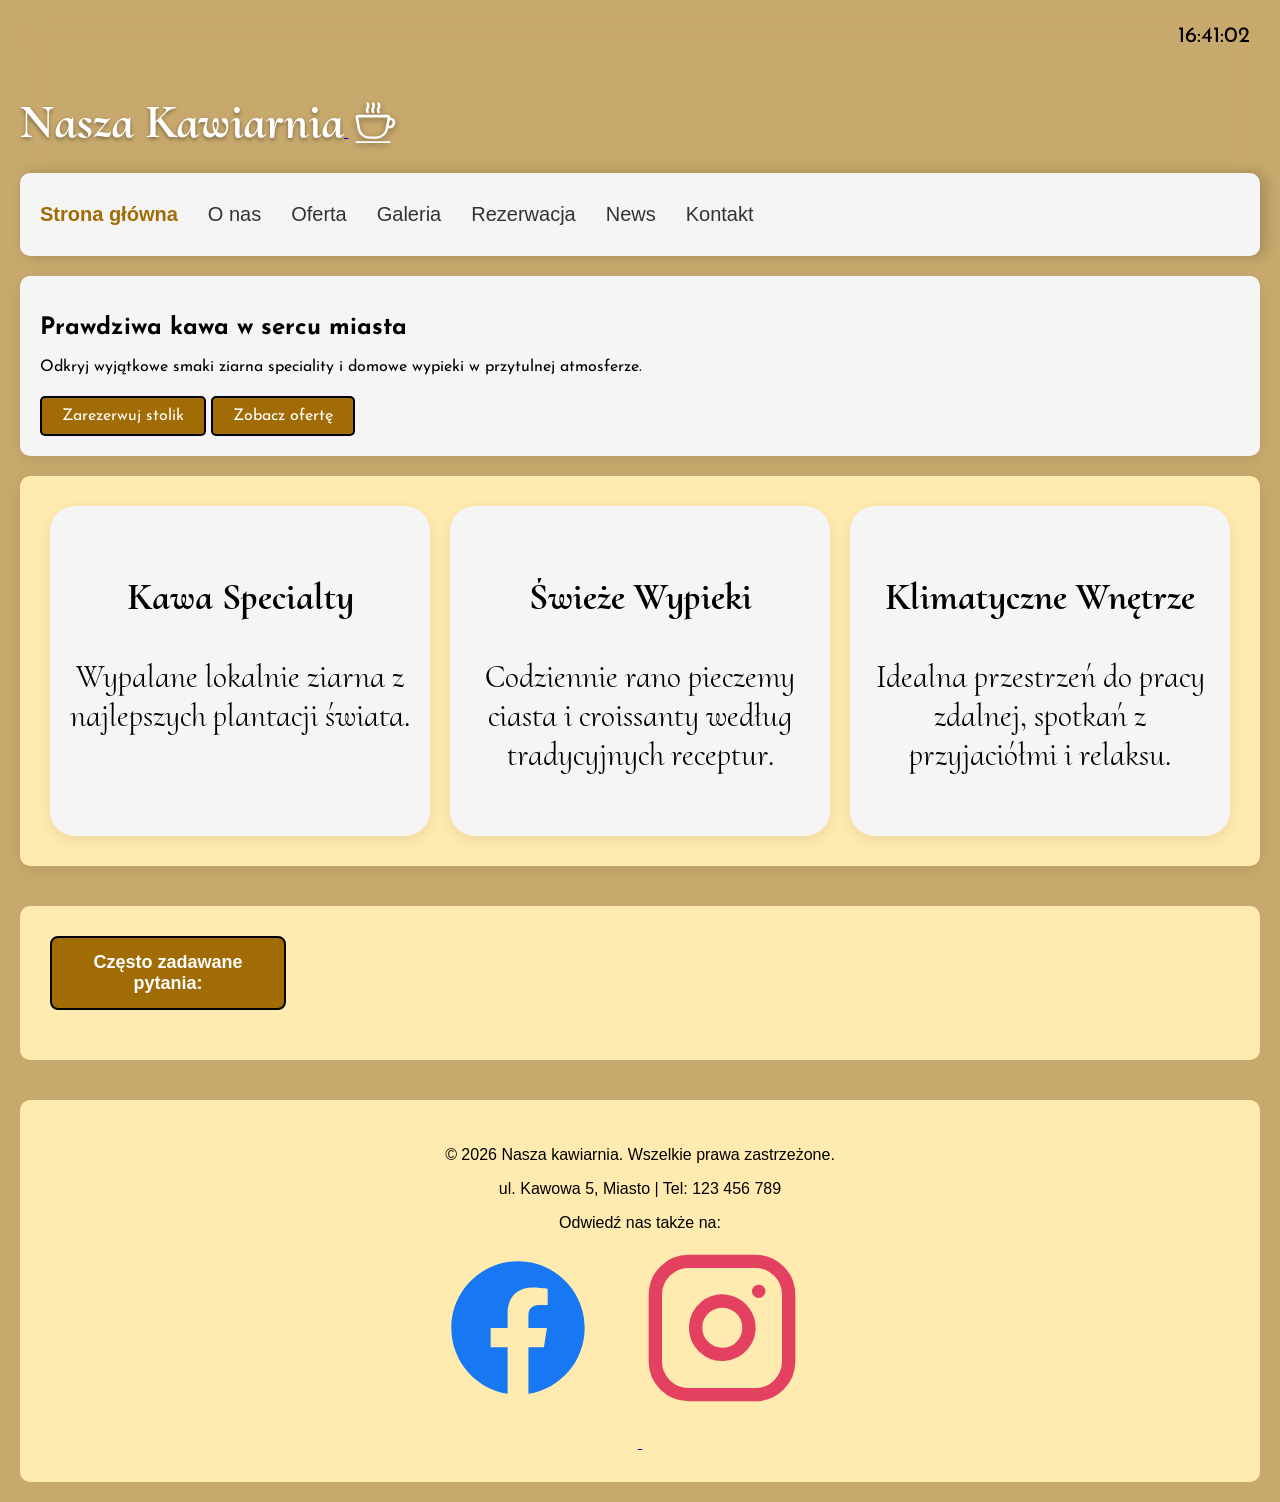
<file: index.html>
<!DOCTYPE html>
<html lang="pl">

<head>
        <!-- Google tag (gtag.js) -->
<script async src="https://www.googletagmanager.com/gtag/js?id=G-WT0YJCQ0CT"></script>
<script>
  window.dataLayer = window.dataLayer || [];
  function gtag(){dataLayer.push(arguments);}
  gtag('js', new Date());

  gtag('config', 'G-WT0YJCQ0CT');
</script>

    <meta charset="utf-8">
    <meta name="viewport" content="width=device-width, initial-scale=1">

    <title>Kawa i ciasto w Częstochowie | Nasza kawiarnia</title>
    <meta name="description" content="Odwiedź nas w Częstochowie i wypij aromatyczną kawę, pyszne ciasta oraz desery. Zapraszamy!">
    <meta name="keywords" content="kawiarnia, kawiarnie, Częstochowa, kawa, ciasto, desery">

    <meta property="og:title" content="Kawa i ciasto w Częstochowie | Nasza kawiarnia">
    <meta property="og:description" content="Odwiedź nas w Częstochowie i wypij aromatyczną kawę, pyszne ciasta oraz desery. Zapraszamy!">
    <meta property="og:image" content="https://projekt-www-delta.vercel.app/img/photo.png">
    <meta property="og:url" content="https://projekt-www-delta.vercel.app/index.html">
    <meta property="og:type" content="website">

    <script type="application/ld+json">
{
  "@context": "https://schema.org",
  "@type": "LocalBusiness",
  "name": "Nasza kawiarnia - Częstochowa - Kawa i ciasto",
  "image": "https://projekt-www-delta.vercel.app/img/photo.png",
  "url": "https://projekt-www-delta.vercel.app/",
  "telephone": "1232456789",
  "priceRange": "$$",
  "address": {
    "@type": "PostalAddress",
    "streetAddress": "Dąbrowskiego 71",
    "addressLocality": "Częstochowa",
    "postalCode": "43-391",
    "addressCountry": "PL"
  },
  "geo": {
    "@type": "GeoCoordinates",
    "latitude": 49.8291115,
    "longitude": 19.0499928
  },
  "openingHoursSpecification": [{
    "@type": "OpeningHoursSpecification",
    "dayOfWeek": [
      "Monday",
      "Tuesday",
      "Wednesday",
      "Thursday",
      "Friday"
      "Saturday",
      "Sunday"
    ],
    "opens": "09:00",
    "closes": "21:00"
  },{
    "@type": "OpeningHoursSpecification",
    "dayOfWeek": "7",
    "opens": "9:00",
    "closes": "21:00"
  }],
  "sameAs": [
    "https://www.facebook.com/",
    "https://www.instagram.com/"
  ] 
}
</script>

    <link rel="icon" type="image/svg+xml" href="img/favicon.svg">
    <link rel="stylesheet" href="css/style.css">
<!-- google fonts -->
<style>
@import url('https://fonts.googleapis.com/css2?family=Cinzel+Decorative:wght@400;700;900&family=Cormorant+Upright:wght@300;400;500;600;700&family=Stoke:wght@300;400&display=swap');
</style> 
<style>
@import url('https://fonts.googleapis.com/css2?family=Cinzel+Decorative:wght@400;700;900&family=Cormorant+Upright:wght@300;400;500;600;700&family=Josefin+Sans:ital,wght@0,100..700;1,100..700&family=Stoke:wght@300;400&display=swap');
</style>

</head>

<body>
    <header class="site-header">
        <div id="live-clock" class="clock"></div>

        <a href="index.html">
            <h2>Nasza Kawiarnia</h2>
        </a>
        <a href="index.html">
            <img src="img/favicon.svg" alt="Ikona kawy" class="logo">
        </a>
        <button class="hamburger" id="hamburger-btn" aria-label="Otwórz menu">
        &#9776; 
    </button>
        <nav class="main-nav" id="main-nav">
            <ul>
                    <a href="nasza-kawiarnia" class="active">Strona główna</a>
                    <a href="poznaj-nas">O nas</a>
                    <a href="zobacz-oferte">Oferta</a>
                    <a href="zobacz-galerie">Galeria</a>
                    <a href="zarezerwuj-stolik">Rezerwacja</a>
                    <a href="zobacz-nowosci">News</a>
                    <a href="napisz-do-nas">Kontakt</a>
            </ul>
        </nav>
    </header>

    <main>
        <section class="hero">
            <h1>Prawdziwa kawa w sercu miasta</h1>
            <p>Odkryj wyjątkowe smaki ziarna speciality i domowe wypieki w przytulnej atmosferze.</p>
            <a href="rezerwacja.html" class="btn-cta">Zarezerwuj stolik</a>
            <a href="oferta.html" class="btn-cta">Zobacz ofertę</a>
        </section>

        <section class="features">
            <div class="feature-card">
                <h3>Kawa Specialty</h3>
                <p>Wypalane lokalnie ziarna z najlepszych plantacji świata.</p>
            </div>
            <div class="feature-card">
                <h3>Świeże Wypieki</h3>
                <p>Codziennie rano pieczemy ciasta i croissanty według tradycyjnych receptur.</p>
            </div>
            <div class="feature-card">
                <h3>Klimatyczne Wnętrze</h3>
                <p>Idealna przestrzeń do pracy zdalnej, spotkań z przyjaciółmi i relaksu.</p>
            </div>
        </section>
    </main>
    <section class="faq">
        <button id="faq-toggle">Często zadawane pytania:</button>

        <div id="faq-list">
            Q: Czy można zarezerwować stolik online?<br>
            A: Tak! Możesz skorzystać z naszego formularza rezerwacji na stronie, wybierając datę, godzinę oraz preferowany rodzaj stolika.<br><br>
            Q: Kiedy kawiarnia jest czynna? <br>
            A: Codziennie od 9:00 do 21:00 <br>
        </div>
    </section>
    <footer class="site-footer">
        <p>&copy; <span id="year"></span> Nasza kawiarnia. Wszelkie prawa zastrzeżone.</p>
        <div class="footer-contact">
            <span>ul. Kawowa 5, Miasto</span> | <span>Tel: 123 456 789</span>
        </div>
        <div class="social-icons">
            <p>Odwiedź nas także na:</p>
            <a href="https://facebook.com" target="_blank" aria-label="Facebook" id="fb">
                <svg width="200" height="200" viewBox="0 0 30 30" fill="currentColor">
                    <path
                        d="M12 2C6.477 2 2 6.477 2 12c0 4.991 3.657 9.128 8.438 9.878v-6.987h-2.54V12h2.54V9.797c0-2.506 1.492-3.89 3.777-3.89 1.094 0 2.238.195 2.238.195v2.46h-1.26c-1.243 0-1.63.771-1.63 1.562V12h2.773l-.443 2.89h-2.33v6.988C18.343 21.128 22 16.991 22 12c0-5.523-4.477-10-10-10z" />
                </svg>
            </a>

            <a href="https://instagram.com" target="_blank" aria-label="Instagram" id="ig">
                <svg width="200" height="200" viewBox="0 0 30 30" fill="none" stroke="currentColor" stroke-width="2"
                    stroke-linecap="round" stroke-linejoin="round">
                    <rect x="2" y="2" width="20" height="20" rx="5" ry="5"></rect>
                    <path d="M16 11.37A4 4 0 1 1 12.63 8 4 4 0 0 1 16 11.37z"></path>
                    <line x1="17.5" y1="6.5" x2="17.51" y2="6.5"></line>
                </svg>
            </a>
        </div>
    </footer>
<script src="js/ui.js" defer></script>
<script src="js/form.js" defer></script>
<script src="js/api.js" defer></script>
<script src="js/main.js" defer></script>
</body>
</html>
</file>
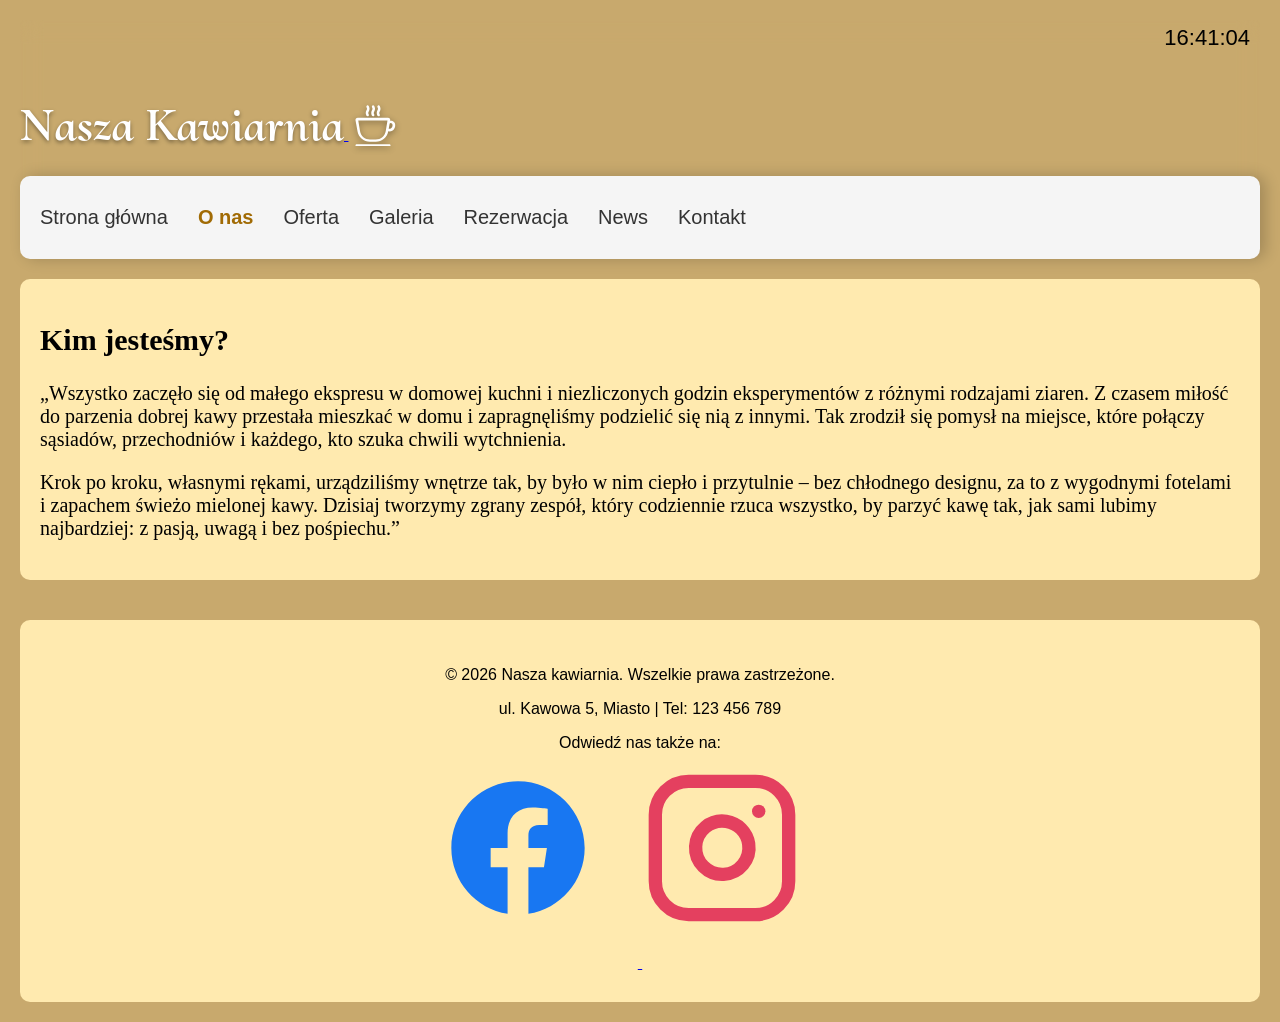
<file: about.html>
<!DOCTYPE html>
<html lang="pl">

<head>
        <!-- Google tag (gtag.js) -->
<script async src="https://www.googletagmanager.com/gtag/js?id=G-WT0YJCQ0CT"></script>
<script>
  window.dataLayer = window.dataLayer || [];
  function gtag(){dataLayer.push(arguments);}
  gtag('js', new Date());

  gtag('config', 'G-WT0YJCQ0CT');
</script>
    <meta charset="UTF-8">
    <meta name="viewport" content="width=device-width, initial-scale=1.0">

    <title>O naszej kawiarni w Częstochowie | Nasza kawiarnia</title>
    <meta name="description" content="Poznaj naszą kawiarnię w Częstochowie. Dowiedz się o nas i o wyjątkowej atmosferze, która czeka na Ciebie.">
    <meta name="keywords" content="kawiarnia, kawiarnie, Częstochowa, kawa, ciasto, desery">

    <meta property="og:title" content="O naszej kawiarni w Częstochowie | Nasza kawiarnia">
    <meta property="og:description" content="Poznaj naszą kawiarnię w Częstochowie. Dowiedz się o nas i o wyjątkowej atmosferze, która czeka na Ciebie.">
    <meta property="og:image" content="https://projekt-www-delta.vercel.app/img/photo.png">
    <meta property="og:url" content="https://projekt-www-delta.vercel.app/o-nas.html">
    <meta property="og:type" content="website">
        <script type="application/ld+json">
{
  "@context": "https://schema.org",
  "@type": "LocalBusiness",
  "name": "Nasza kawiarnia - Częstochowa - Kawa i ciasto",
  "image": "https://projekt-www-delta.vercel.app/img/photo.png",
  "url": "https://projekt-www-delta.vercel.app/",
  "telephone": "1232456789",
  "priceRange": "$$",
  "address": {
    "@type": "PostalAddress",
    "streetAddress": "Dąbrowskiego 71",
    "addressLocality": "Częstochowa",
    "postalCode": "43-391",
    "addressCountry": "PL"
  },
  "geo": {
    "@type": "GeoCoordinates",
    "latitude": 49.8291115,
    "longitude": 19.0499928
  },
  "openingHoursSpecification": [{
    "@type": "OpeningHoursSpecification",
    "dayOfWeek": [
      "Monday",
      "Tuesday",
      "Wednesday",
      "Thursday",
      "Friday"
      "Saturday",
      "Sunday"
    ],
    "opens": "09:00",
    "closes": "21:00"
  },{
    "@type": "OpeningHoursSpecification",
    "dayOfWeek": "7",
    "opens": "9:00",
    "closes": "21:00"
  }],
  "sameAs": [
    "https://www.facebook.com/",
    "https://www.instagram.com/"
  ] 
}
</script>
    <link rel="icon" type="image/svg+xml" href="img/favicon.svg">
    <link rel="stylesheet" href="css/style.css">
<!-- google fonts -->
<style>
@import url('https://fonts.googleapis.com/css2?family=Cinzel+Decorative:wght@400;700;900&family=Cormorant+Upright:wght@300;400;500;600;700&family=Stoke:wght@300;400&display=swap');
</style> 


</head>

<body>

    <header class="site-header">
        <div id="live-clock" class="clock"></div>

        <a href="index.html">
            <h2>Nasza Kawiarnia</h2>
        </a>
        <a href="index.html">
            <img src="img/favicon.svg" alt="Ikona kawy" class="logo">
        </a>
        <button class="hamburger" id="hamburger-btn" aria-label="Otwórz menu">
        &#9776; 
    </button>
        <nav class="main-nav" id="main-nav">
            <ul>
                    <a href="nasza-kawiarnia">Strona główna</a>
                    <a href="poznaj-nas" class="active">O nas</a>
                    <a href="zobacz-oferte">Oferta</a>
                    <a href="zobacz-galerie">Galeria</a>
                    <a href="zarezerwuj-stolik">Rezerwacja</a>
                    <a href="zobacz-nowosci">News</a>
                    <a href="napisz-do-nas">Kontakt</a>
            </ul>
        </nav>
    </header>

    <main>
        <section class="content-section">
            <h2>Kim jesteśmy?</h2>
            <p>„Wszystko zaczęło się od małego ekspresu w domowej kuchni i niezliczonych godzin eksperymentów z różnymi rodzajami ziaren. Z czasem miłość do parzenia dobrej kawy przestała mieszkać w domu i zapragnęliśmy podzielić się nią z innymi. Tak zrodził się pomysł na miejsce, które połączy sąsiadów, przechodniów i każdego, kto szuka chwili wytchnienia.</p>
                
            <p>
            Krok po kroku, własnymi rękami, urządziliśmy wnętrze tak, by było w nim ciepło i przytulnie – bez chłodnego designu, za to z wygodnymi fotelami i zapachem świeżo mielonej kawy. Dzisiaj tworzymy zgrany zespół, który codziennie rzuca wszystko, by parzyć kawę tak, jak sami lubimy najbardziej: z pasją, uwagą i bez pośpiechu.”
        </p>
        </section>
    </main>

    <footer class="site-footer">
        <p>&copy; <span id="year"></span> Nasza kawiarnia. Wszelkie prawa zastrzeżone.</p>
        <div class="footer-contact">
            <span>ul. Kawowa 5, Miasto</span> | <span>Tel: 123 456 789</span>
        </div>
        <div class="social-icons">
            <p>Odwiedź nas także na:</p>
            <a href="https://facebook.com" target="_blank" aria-label="Facebook" id="fb">
                <svg width="200" height="200" viewBox="0 0 30 30" fill="currentColor">
                    <path
                        d="M12 2C6.477 2 2 6.477 2 12c0 4.991 3.657 9.128 8.438 9.878v-6.987h-2.54V12h2.54V9.797c0-2.506 1.492-3.89 3.777-3.89 1.094 0 2.238.195 2.238.195v2.46h-1.26c-1.243 0-1.63.771-1.63 1.562V12h2.773l-.443 2.89h-2.33v6.988C18.343 21.128 22 16.991 22 12c0-5.523-4.477-10-10-10z" />
                </svg>
            </a>

            <a href="https://instagram.com" target="_blank" aria-label="Instagram" id="ig">
                <svg width="200" height="200" viewBox="0 0 30 30" fill="none" stroke="currentColor" stroke-width="2"
                    stroke-linecap="round" stroke-linejoin="round">
                    <rect x="2" y="2" width="20" height="20" rx="5" ry="5"></rect>
                    <path d="M16 11.37A4 4 0 1 1 12.63 8 4 4 0 0 1 16 11.37z"></path>
                    <line x1="17.5" y1="6.5" x2="17.51" y2="6.5"></line>
                </svg>
            </a>
        </div>
    </footer>
<script src="js/ui.js" defer></script>
<script src="js/form.js" defer></script>
<script src="js/api.js" defer></script>
<script src="js/main.js" defer></script>
</body>

</html>
</file>
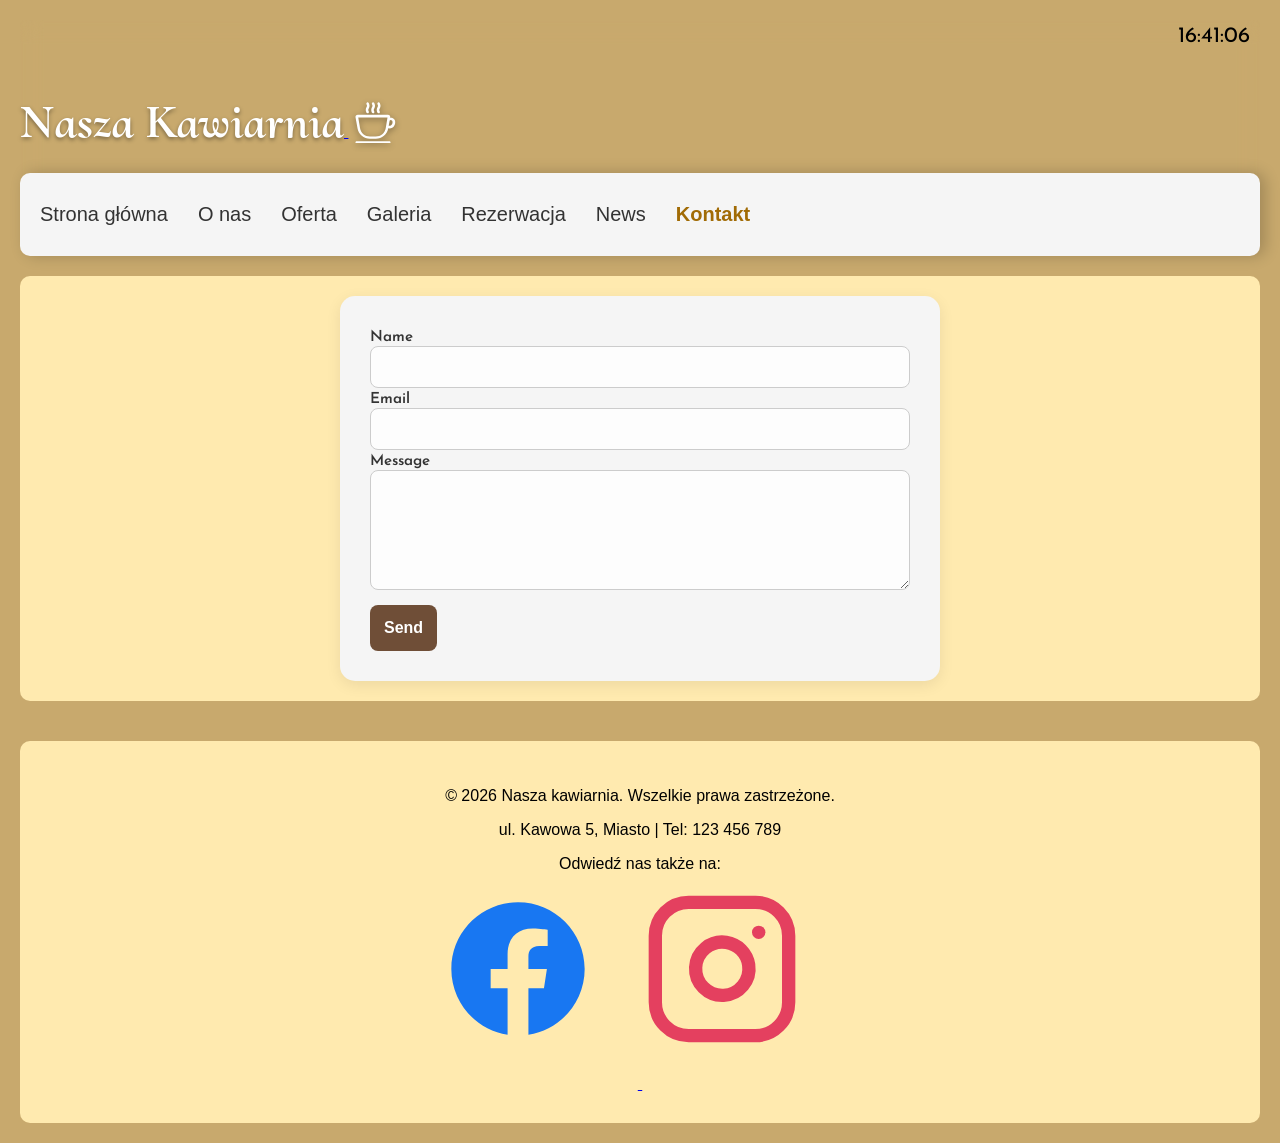
<file: contact.html>
<!DOCTYPE html>
<html lang="pl">

<head>
        <!-- Google tag (gtag.js) -->
<script async src="https://www.googletagmanager.com/gtag/js?id=G-WT0YJCQ0CT"></script>
<script>
  window.dataLayer = window.dataLayer || [];
  function gtag(){dataLayer.push(arguments);}
  gtag('js', new Date());

  gtag('config', 'G-WT0YJCQ0CT');
</script>

    <meta charset="utf-8">
    <meta name="viewport" content="width=device-width, initial-scale=1">

    <title>Kontakt – Nasza Kawiarnia, Częstochowa</title>
    <meta name="description" content="Kontakt z naszą kawiarnią w Częstochowie. Napisz do nas jak masz jakieś pytania!">
    <meta name="keywords" content="kawiarnia, kawiarnie, Częstochowa, kawa, ciasto, desery">

    <meta property="og:title" content="Kontakt – Nasza Kawiarnia, Częstochowa">
    <meta property="og:description" content="Kontakt z naszą kawiarnią w Częstochowie. Napisz do nas jak masz jakieś pytania!">
    <meta property="og:image" content="https://projekt-www-delta.vercel.app/img/photo.png">
    <meta property="og:url" content="https://projekt-www-delta.vercel.app/contact.html">
    <meta property="og:type" content="website">
        <script type="application/ld+json">
{
  "@context": "https://schema.org",
  "@type": "LocalBusiness",
  "name": "Nasza kawiarnia - Częstochowa - Kawa i ciasto",
  "image": "https://projekt-www-delta.vercel.app/img/photo.png",
  "url": "https://projekt-www-delta.vercel.app/",
  "telephone": "1232456789",
  "priceRange": "$$",
  "address": {
    "@type": "PostalAddress",
    "streetAddress": "Dąbrowskiego 71",
    "addressLocality": "Częstochowa",
    "postalCode": "43-391",
    "addressCountry": "PL"
  },
  "geo": {
    "@type": "GeoCoordinates",
    "latitude": 49.8291115,
    "longitude": 19.0499928
  },
  "openingHoursSpecification": [{
    "@type": "OpeningHoursSpecification",
    "dayOfWeek": [
      "Monday",
      "Tuesday",
      "Wednesday",
      "Thursday",
      "Friday"
      "Saturday",
      "Sunday"
    ],
    "opens": "09:00",
    "closes": "21:00"
  },{
    "@type": "OpeningHoursSpecification",
    "dayOfWeek": "7",
    "opens": "9:00",
    "closes": "21:00"
  }],
  "sameAs": [
    "https://www.facebook.com/",
    "https://www.instagram.com/"
  ] 
}
</script>
    <meta name="description" content="Student project website">
    <link rel="icon" type="image/svg+xml" href="img/favicon.svg">
    <link rel="stylesheet" href="css/style.css">
<!-- google fonts -->
<style>
@import url('https://fonts.googleapis.com/css2?family=Cinzel+Decorative:wght@400;700;900&family=Cormorant+Upright:wght@300;400;500;600;700&family=Stoke:wght@300;400&display=swap');
</style> 
<style>
@import url('https://fonts.googleapis.com/css2?family=Cinzel+Decorative:wght@400;700;900&family=Cormorant+Upright:wght@300;400;500;600;700&family=Josefin+Sans:ital,wght@0,100..700;1,100..700&family=Stoke:wght@300;400&display=swap');
</style>

</head>

<body>
    <header class="site-header">
        <div id="live-clock" class="clock"></div>

        <a href="index.html">
            <h2>Nasza Kawiarnia</h2>
        </a>
        <a href="index.html">
            <img src="img/favicon.svg" alt="Ikona kawy" class="logo">
        </a>
        <button class="hamburger" id="hamburger-btn" aria-label="Otwórz menu">
        &#9776; 
    </button>
        <nav class="main-nav" id="main-nav">
            <ul>
                    <a href="nasza-kawiarnia">Strona główna</a>
                    <a href="poznaj-nas">O nas</a>
                    <a href="zobacz-oferte">Oferta</a>
                    <a href="zobacz-galerie">Galeria</a>
                    <a href="zarezerwuj-stolik">Rezerwacja</a>
                    <a href="zobacz-nowosci">News</a>
                    <a href="napisz-do-nas" class="active">Kontakt</a>
            </ul>
        </nav>
    </header>
    <main>
        <section class="content-section">
            <form action="save_message.php" method="POST" class="form-contact">
                <label for="name">Name</label>
                <input id="name" name="name" type="text" required minlength="3">
                <label for="email">Email</label>
                <input id="email" name="email" type="email" required>
                <label for="message">Message</label>
                <textarea id="message" name="message" required minlength="10"></textarea>
                <button type="submit">Send</button>
            </form>
        </section>
    </main>

    <footer class="site-footer">
        <p>&copy; <span id="year"></span> Nasza kawiarnia. Wszelkie prawa zastrzeżone.</p>
        <div class="footer-contact">
            <span>ul. Kawowa 5, Miasto</span> | <span>Tel: 123 456 789</span>
        </div>
        <div class="social-icons">
            <p>Odwiedź nas także na:</p>
            <a href="https://facebook.com" target="_blank" aria-label="Facebook" id="fb">
                <svg width="200" height="200" viewBox="0 0 30 30" fill="currentColor">
                    <path
                        d="M12 2C6.477 2 2 6.477 2 12c0 4.991 3.657 9.128 8.438 9.878v-6.987h-2.54V12h2.54V9.797c0-2.506 1.492-3.89 3.777-3.89 1.094 0 2.238.195 2.238.195v2.46h-1.26c-1.243 0-1.63.771-1.63 1.562V12h2.773l-.443 2.89h-2.33v6.988C18.343 21.128 22 16.991 22 12c0-5.523-4.477-10-10-10z" />
                </svg>
            </a>

            <a href="https://instagram.com" target="_blank" aria-label="Instagram" id="ig">
                <svg width="200" height="200" viewBox="0 0 30 30" fill="none" stroke="currentColor" stroke-width="2"
                    stroke-linecap="round" stroke-linejoin="round">
                    <rect x="2" y="2" width="20" height="20" rx="5" ry="5"></rect>
                    <path d="M16 11.37A4 4 0 1 1 12.63 8 4 4 0 0 1 16 11.37z"></path>
                    <line x1="17.5" y1="6.5" x2="17.51" y2="6.5"></line>
                </svg>
            </a>
        </div>
    </footer>
<script src="js/ui.js" defer></script>
<script src="js/form.js" defer></script>
<script src="js/api.js" defer></script>
<script src="js/main.js" defer></script>
</body>
</html>
</file>
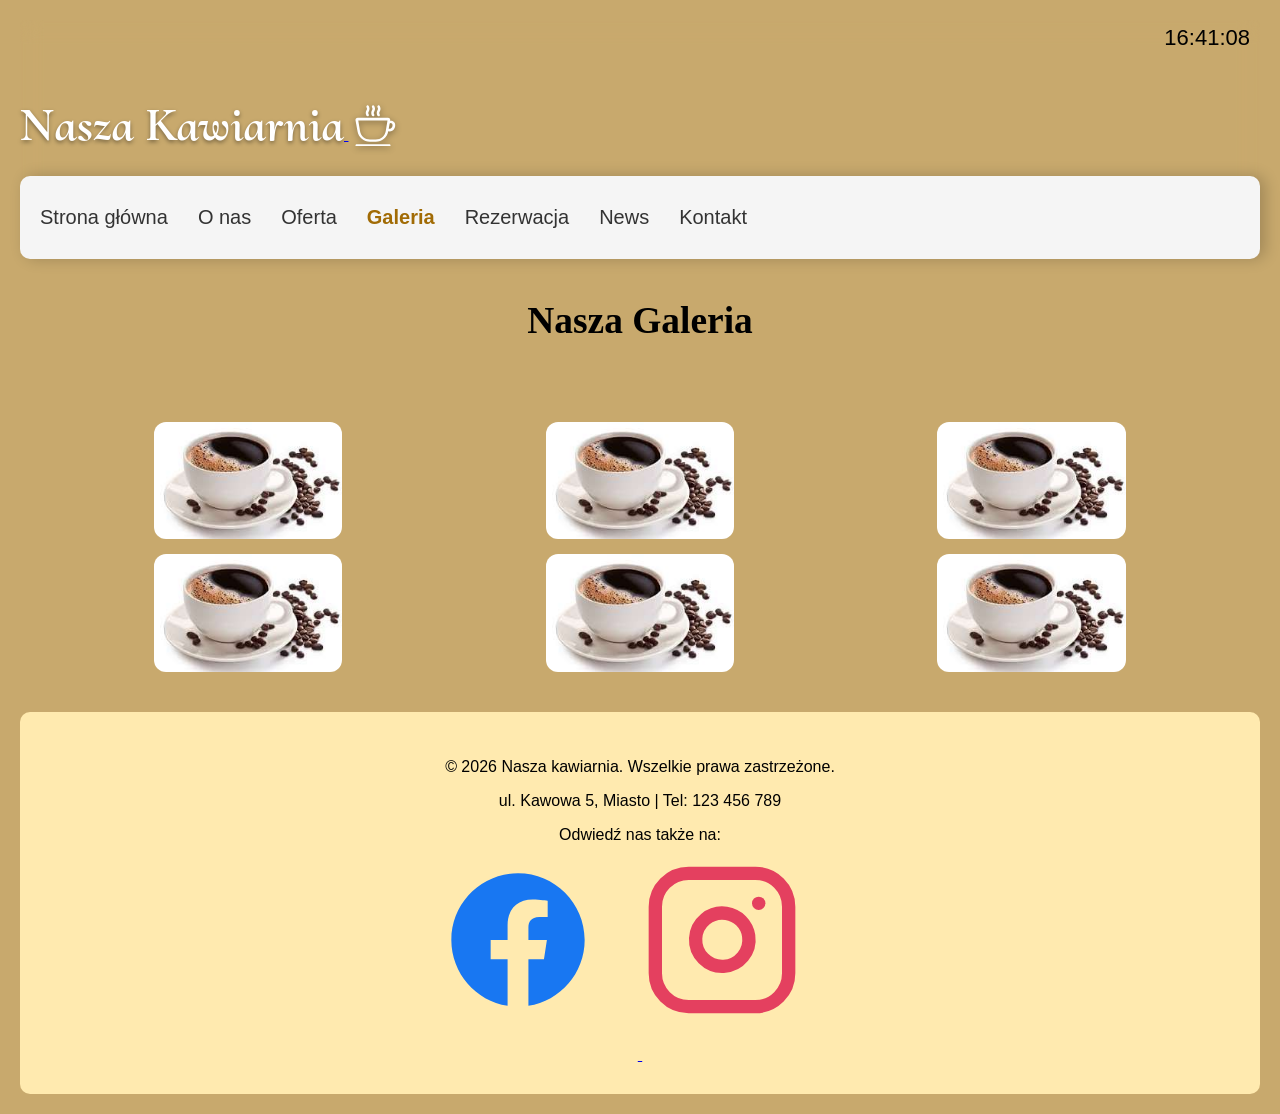
<file: galeria.html>
<!DOCTYPE html>
<html lang="pl">

<head>
        <!-- Google tag (gtag.js) -->
<script async src="https://www.googletagmanager.com/gtag/js?id=G-WT0YJCQ0CT"></script>
<script>
  window.dataLayer = window.dataLayer || [];
  function gtag(){dataLayer.push(arguments);}
  gtag('js', new Date());

  gtag('config', 'G-WT0YJCQ0CT');
</script>
    <meta charset="UTF-8">
    <meta name="viewport" content="width=device-width, initial-scale=1.0">

    <title>Galeria zdjęć – Nasza kawiarnia w Częstochowie</title>
    <meta name="description" content="Zobacz naszą galerię zdjęć i wystrój kawiarni w Częstochowie.">
    <meta name="keywords" content="kawiarnia, kawiarnie, Częstochowa, kawa, ciasto, desery">
    
    <meta property="og:title" content="Galeria zdjęć – Nasza kawiarnia w Częstochowie">
    <meta property="og:description" content="Zobacz naszą galerię zdjęć i wystrój kawiarni w Częstochowie.">
    <meta property="og:image" content="https://projekt-www-delta.vercel.app/img/zdjecie-kawiarni.png">
    <meta property="og:url" content="https://projekt-www-delta.vercel.app/galeria.html">
    <meta property="og:type" content="website">

    <link rel="icon" type="image/svg+xml" href="img/favicon.svg">
    <link rel="stylesheet" href="css/style.css">
    <!-- google fonts -->
    <style>
        @import url('https://fonts.googleapis.com/css2?family=Cinzel+Decorative:wght@400;700;900&family=Cormorant+Upright:wght@300;400;500;600;700&family=Stoke:wght@300;400&display=swap');
    </style>

</head>

<body>

        <header class="site-header">
        <div id="live-clock" class="clock"></div>

        <a href="index.html">
            <h2>Nasza Kawiarnia</h2>
        </a>
        <a href="index.html">
            <img src="img/favicon.svg" alt="Ikona kawy" class="logo">
        </a>
        <button class="hamburger" id="hamburger-btn" aria-label="Otwórz menu">
        &#9776; 
    </button>
        <nav class="main-nav" id="main-nav">
            <ul>
                    <a href="nasza-kawiarnia">Strona główna</a>
                    <a href="poznaj-nas">O nas</a>
                    <a href="zobacz-oferte">Oferta</a>
                    <a href="zobacz-galerie" class="active">Galeria</a>
                    <a href="zarezerwuj-stolik">Rezerwacja</a>
                    <a href="zobacz-nowosci">News</a>
                    <a href="napisz-do-nas">Kontakt</a>

            </ul>
        </nav>
    </header>

    <main>
        <section class="gallery-layout">
            <div class="gallery-text">
                <h3>Nasza Galeria</h3>
            </div>

            <div class="gallery-grid">
                <img src="img/pobrane.jpg" alt="Kawa">
                <img src="img/pobrane.jpg" alt="Kawa">
                <img src="img/pobrane.jpg" alt="Kawa">
                <img src="img/pobrane.jpg" alt="Kawa">
                <img src="img/pobrane.jpg" alt="Kawa">
                <img src="img/pobrane.jpg" alt="Kawa">
            </div>
        </section>
    </main>

    <footer class="site-footer">
        <p>&copy; 2026 Nasza kawiarnia. Wszelkie prawa zastrzeżone.</p>
        <div class="footer-contact">
            <span>ul. Kawowa 5, Miasto</span> | <span>Tel: 123 456 789</span>
        </div>
        <div class="social-icons">
            <p>Odwiedź nas także na:</p>
            <a href="https://facebook.com" target="_blank" aria-label="Facebook" id="fb">
                <svg width="200" height="200" viewBox="0 0 30 30" fill="currentColor">
                    <path
                        d="M12 2C6.477 2 2 6.477 2 12c0 4.991 3.657 9.128 8.438 9.878v-6.987h-2.54V12h2.54V9.797c0-2.506 1.492-3.89 3.777-3.89 1.094 0 2.238.195 2.238.195v2.46h-1.26c-1.243 0-1.63.771-1.63 1.562V12h2.773l-.443 2.89h-2.33v6.988C18.343 21.128 22 16.991 22 12c0-5.523-4.477-10-10-10z" />
                </svg>
            </a>

            <a href="https://instagram.com" target="_blank" aria-label="Instagram" id="ig">
                <svg width="200" height="200" viewBox="0 0 30 30" fill="none" stroke="currentColor" stroke-width="2"
                    stroke-linecap="round" stroke-linejoin="round">
                    <rect x="2" y="2" width="20" height="20" rx="5" ry="5"></rect>
                    <path d="M16 11.37A4 4 0 1 1 12.63 8 4 4 0 0 1 16 11.37z"></path>
                    <line x1="17.5" y1="6.5" x2="17.51" y2="6.5"></line>
                </svg>
            </a>
        </div>
    </footer>
<script src="js/ui.js" defer></script>
<script src="js/form.js" defer></script>
<script src="js/api.js" defer></script>
<script src="js/main.js" defer></script>
</body>

</html>
</file>
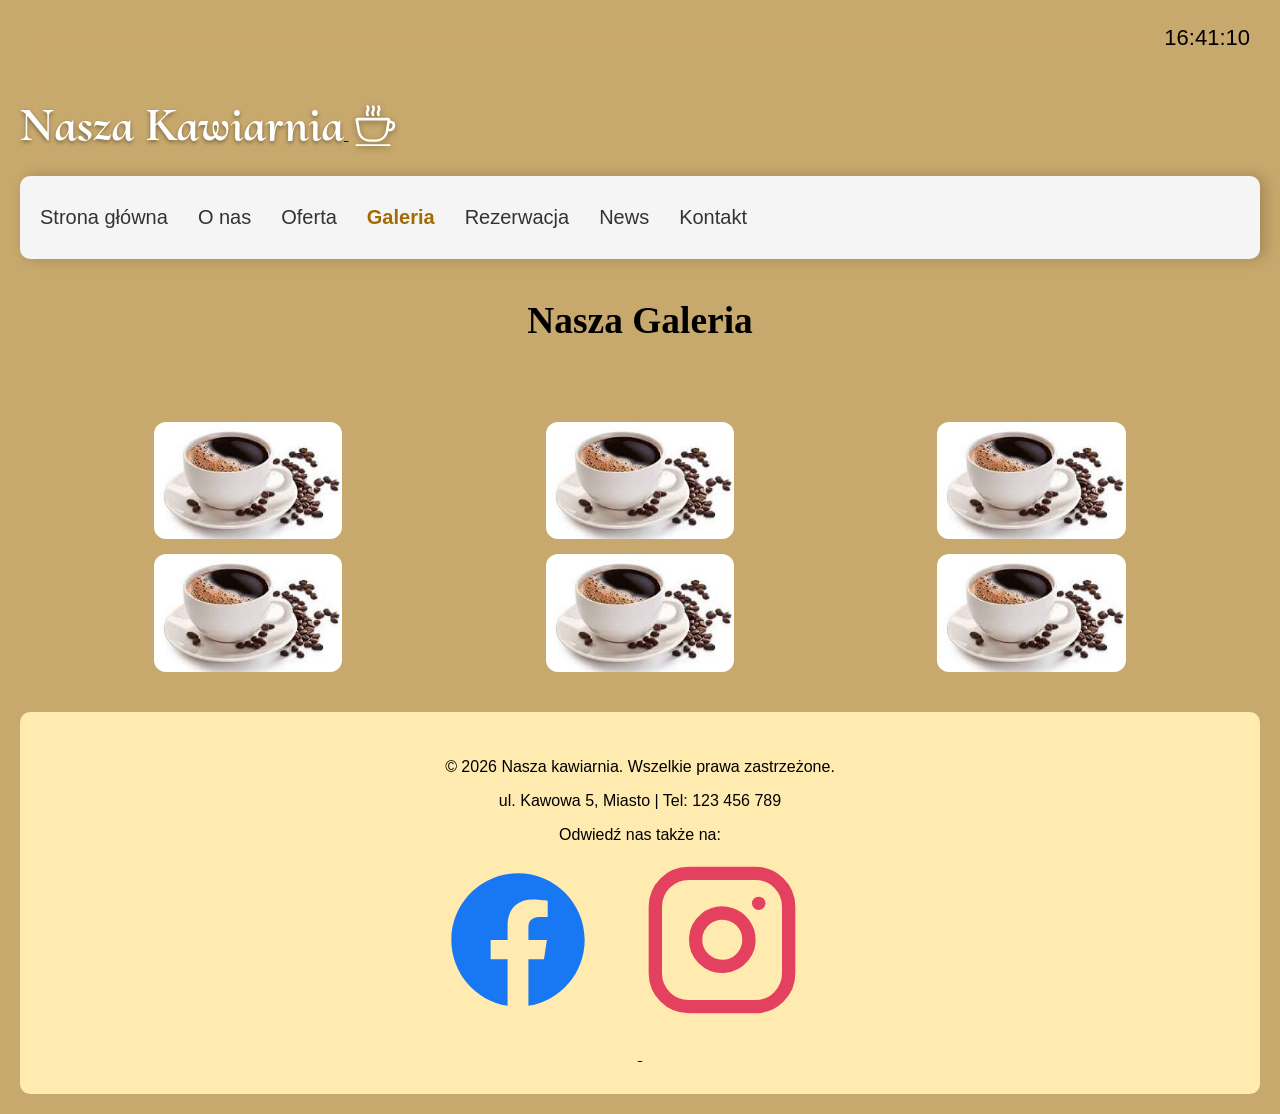
<file: gallery.html>
<!DOCTYPE html>
<html lang="pl">

<head>
        <!-- Google tag (gtag.js) -->
<script async src="https://www.googletagmanager.com/gtag/js?id=G-WT0YJCQ0CT"></script>
<script>
  window.dataLayer = window.dataLayer || [];
  function gtag(){dataLayer.push(arguments);}
  gtag('js', new Date());

  gtag('config', 'G-WT0YJCQ0CT');
</script>
    <meta charset="UTF-8">
    <meta name="viewport" content="width=device-width, initial-scale=1.0">

    <title>Galeria zdjęć – Nasza kawiarnia w Częstochowie</title>
    <meta name="description" content="Zobacz naszą galerię zdjęć i wystrój kawiarni w Częstochowie.">
    <meta name="keywords" content="kawiarnia, kawiarnie, Częstochowa, kawa, ciasto, desery">
    
    <meta property="og:title" content="Galeria zdjęć – Nasza kawiarnia w Częstochowie">
    <meta property="og:description" content="Zobacz naszą galerię zdjęć i wystrój kawiarni w Częstochowie.">
    <meta property="og:image" content="https://projekt-www-delta.vercel.app/img/photo.png">
    <meta property="og:url" content="https://projekt-www-delta.vercel.app/galeria.html">
    <meta property="og:type" content="website">
        <script type="application/ld+json">
{
  "@context": "https://schema.org",
  "@type": "LocalBusiness",
  "name": "Nasza kawiarnia - Częstochowa - Kawa i ciasto",
  "image": "https://projekt-www-delta.vercel.app/img/photo.png",
  "url": "https://projekt-www-delta.vercel.app/",
  "telephone": "1232456789",
  "priceRange": "$$",
  "address": {
    "@type": "PostalAddress",
    "streetAddress": "Dąbrowskiego 71",
    "addressLocality": "Częstochowa",
    "postalCode": "43-391",
    "addressCountry": "PL"
  },
  "geo": {
    "@type": "GeoCoordinates",
    "latitude": 49.8291115,
    "longitude": 19.0499928
  },
  "openingHoursSpecification": [{
    "@type": "OpeningHoursSpecification",
    "dayOfWeek": [
      "Monday",
      "Tuesday",
      "Wednesday",
      "Thursday",
      "Friday"
      "Saturday",
      "Sunday"
    ],
    "opens": "09:00",
    "closes": "21:00"
  },{
    "@type": "OpeningHoursSpecification",
    "dayOfWeek": "7",
    "opens": "9:00",
    "closes": "21:00"
  }],
  "sameAs": [
    "https://www.facebook.com/",
    "https://www.instagram.com/"
  ] 
}
</script>
    <link rel="icon" type="image/svg+xml" href="img/favicon.svg">
    <link rel="stylesheet" href="css/style.css">
    <!-- google fonts -->
    <style>
        @import url('https://fonts.googleapis.com/css2?family=Cinzel+Decorative:wght@400;700;900&family=Cormorant+Upright:wght@300;400;500;600;700&family=Stoke:wght@300;400&display=swap');
    </style>

</head>

<body>

        <header class="site-header">
        <div id="live-clock" class="clock"></div>

        <a href="index.html">
            <h2>Nasza Kawiarnia</h2>
        </a>
        <a href="index.html">
            <img src="img/favicon.svg" alt="Ikona kawy" class="logo">
        </a>
        <button class="hamburger" id="hamburger-btn" aria-label="Otwórz menu">
        &#9776; 
    </button>
        <nav class="main-nav" id="main-nav">
            <ul>
                    <a href="nasza-kawiarnia">Strona główna</a>
                    <a href="poznaj-nas">O nas</a>
                    <a href="zobacz-oferte">Oferta</a>
                    <a href="zobacz-galerie" class="active">Galeria</a>
                    <a href="zarezerwuj-stolik">Rezerwacja</a>
                    <a href="zobacz-nowosci">News</a>
                    <a href="napisz-do-nas">Kontakt</a>

            </ul>
        </nav>
    </header>

    <main>
        <section class="gallery-layout">
            <div class="gallery-text">
                <h3>Nasza Galeria</h3>
            </div>

            <div class="gallery-grid">
                <img src="img/coffe.jpg" alt="Kawa">
                <img src="img/coffe.jpg" alt="Kawa">
                <img src="img/coffe.jpg" alt="Kawa">
                <img src="img/coffe.jpg" alt="Kawa">
                <img src="img/coffe.jpg" alt="Kawa">
                <img src="img/coffe.jpg" alt="Kawa">
            </div>
        </section>
    </main>

    <footer class="site-footer">
        <p>&copy; 2026 Nasza kawiarnia. Wszelkie prawa zastrzeżone.</p>
        <div class="footer-contact">
            <span>ul. Kawowa 5, Miasto</span> | <span>Tel: 123 456 789</span>
        </div>
        <div class="social-icons">
            <p>Odwiedź nas także na:</p>
            <a href="https://facebook.com" target="_blank" aria-label="Facebook" id="fb">
                <svg width="200" height="200" viewBox="0 0 30 30" fill="currentColor">
                    <path
                        d="M12 2C6.477 2 2 6.477 2 12c0 4.991 3.657 9.128 8.438 9.878v-6.987h-2.54V12h2.54V9.797c0-2.506 1.492-3.89 3.777-3.89 1.094 0 2.238.195 2.238.195v2.46h-1.26c-1.243 0-1.63.771-1.63 1.562V12h2.773l-.443 2.89h-2.33v6.988C18.343 21.128 22 16.991 22 12c0-5.523-4.477-10-10-10z" />
                </svg>
            </a>

            <a href="https://instagram.com" target="_blank" aria-label="Instagram" id="ig">
                <svg width="200" height="200" viewBox="0 0 30 30" fill="none" stroke="currentColor" stroke-width="2"
                    stroke-linecap="round" stroke-linejoin="round">
                    <rect x="2" y="2" width="20" height="20" rx="5" ry="5"></rect>
                    <path d="M16 11.37A4 4 0 1 1 12.63 8 4 4 0 0 1 16 11.37z"></path>
                    <line x1="17.5" y1="6.5" x2="17.51" y2="6.5"></line>
                </svg>
            </a>
        </div>
    </footer>
<script src="js/ui.js" defer></script>
<script src="js/form.js" defer></script>
<script src="js/api.js" defer></script>
<script src="js/main.js" defer></script>
</body>

</html>
</file>
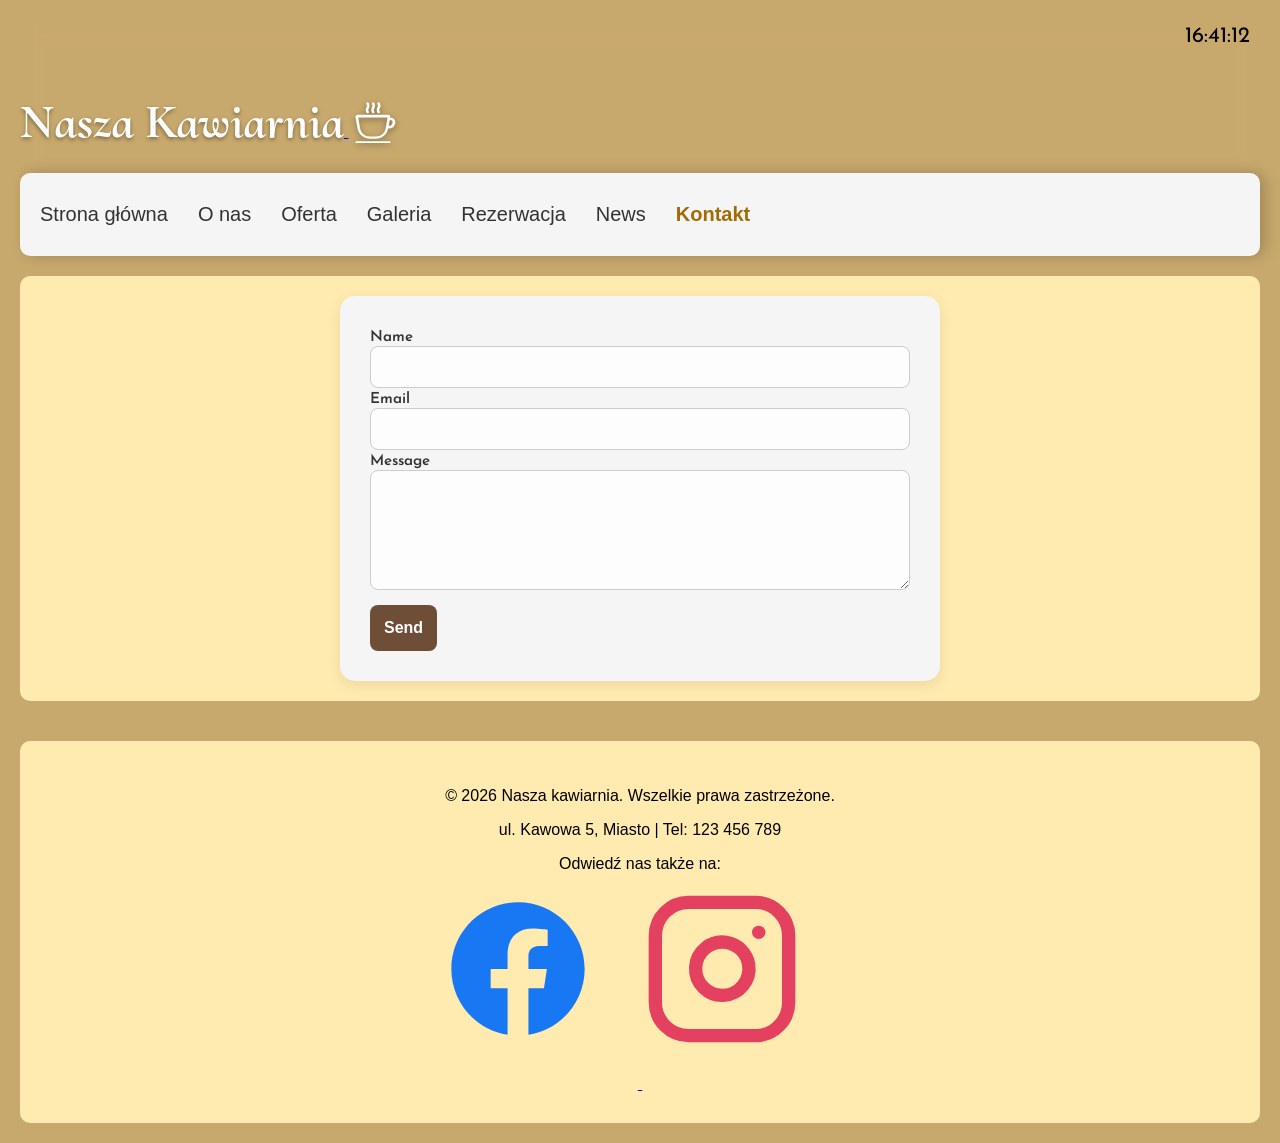
<file: kontakt.html>
<!DOCTYPE html>
<html lang="pl">

<head>
        <!-- Google tag (gtag.js) -->
<script async src="https://www.googletagmanager.com/gtag/js?id=G-WT0YJCQ0CT"></script>
<script>
  window.dataLayer = window.dataLayer || [];
  function gtag(){dataLayer.push(arguments);}
  gtag('js', new Date());

  gtag('config', 'G-WT0YJCQ0CT');
</script>

    <meta charset="utf-8">
    <meta name="viewport" content="width=device-width, initial-scale=1">

    <title>Kontakt – Nasza Kawiarnia, Częstochowa</title>
    <meta name="description" content="Kontakt z naszą kawiarnią w Częstochowie. Napisz do nas jak masz jakieś pytania!">
    <meta name="keywords" content="kawiarnia, kawiarnie, Częstochowa, kawa, ciasto, desery">

    <meta property="og:title" content="Kontakt – Nasza Kawiarnia, Częstochowa">
    <meta property="og:description" content="Kontakt z naszą kawiarnią w Częstochowie. Napisz do nas jak masz jakieś pytania!">
    <meta property="og:image" content="https://projekt-www-delta.vercel.app/img/zdjecie-kawiarni.png">
    <meta property="og:url" content="https://projekt-www-delta.vercel.app/kontakt.html">
    <meta property="og:type" content="website">

    <meta name="description" content="Student project website">
    <link rel="icon" type="image/svg+xml" href="img/favicon.svg">
    <link rel="stylesheet" href="css/style.css">
<!-- google fonts -->
<style>
@import url('https://fonts.googleapis.com/css2?family=Cinzel+Decorative:wght@400;700;900&family=Cormorant+Upright:wght@300;400;500;600;700&family=Stoke:wght@300;400&display=swap');
</style> 
<style>
@import url('https://fonts.googleapis.com/css2?family=Cinzel+Decorative:wght@400;700;900&family=Cormorant+Upright:wght@300;400;500;600;700&family=Josefin+Sans:ital,wght@0,100..700;1,100..700&family=Stoke:wght@300;400&display=swap');
</style>

</head>

<body>
    <header class="site-header">
        <div id="live-clock" class="clock"></div>

        <a href="index.html">
            <h2>Nasza Kawiarnia</h2>
        </a>
        <a href="index.html">
            <img src="img/favicon.svg" alt="Ikona kawy" class="logo">
        </a>
        <button class="hamburger" id="hamburger-btn" aria-label="Otwórz menu">
        &#9776; 
    </button>
        <nav class="main-nav" id="main-nav">
            <ul>
                    <a href="nasza-kawiarnia">Strona główna</a>
                    <a href="poznaj-nas">O nas</a>
                    <a href="zobacz-oferte">Oferta</a>
                    <a href="zobacz-galerie">Galeria</a>
                    <a href="zarezerwuj-stolik">Rezerwacja</a>
                    <a href="zobacz-nowosci">News</a>
                    <a href="napisz-do-nas" class="active">Kontakt</a>
            </ul>
        </nav>
    </header>
    <main>
        <section class="content-section">
            <form action="save_message.php" method="POST" class="form-contact">
                <label for="name">Name</label>
                <input id="name" name="name" type="text" required minlength="3">
                <label for="email">Email</label>
                <input id="email" name="email" type="email" required>
                <label for="message">Message</label>
                <textarea id="message" name="message" required minlength="10"></textarea>
                <button type="submit">Send</button>
            </form>
        </section>
    </main>

    <footer class="site-footer">
        <p>&copy; <span id="year"></span> Nasza kawiarnia. Wszelkie prawa zastrzeżone.</p>
        <div class="footer-contact">
            <span>ul. Kawowa 5, Miasto</span> | <span>Tel: 123 456 789</span>
        </div>
        <div class="social-icons">
            <p>Odwiedź nas także na:</p>
            <a href="https://facebook.com" target="_blank" aria-label="Facebook" id="fb">
                <svg width="200" height="200" viewBox="0 0 30 30" fill="currentColor">
                    <path
                        d="M12 2C6.477 2 2 6.477 2 12c0 4.991 3.657 9.128 8.438 9.878v-6.987h-2.54V12h2.54V9.797c0-2.506 1.492-3.89 3.777-3.89 1.094 0 2.238.195 2.238.195v2.46h-1.26c-1.243 0-1.63.771-1.63 1.562V12h2.773l-.443 2.89h-2.33v6.988C18.343 21.128 22 16.991 22 12c0-5.523-4.477-10-10-10z" />
                </svg>
            </a>

            <a href="https://instagram.com" target="_blank" aria-label="Instagram" id="ig">
                <svg width="200" height="200" viewBox="0 0 30 30" fill="none" stroke="currentColor" stroke-width="2"
                    stroke-linecap="round" stroke-linejoin="round">
                    <rect x="2" y="2" width="20" height="20" rx="5" ry="5"></rect>
                    <path d="M16 11.37A4 4 0 1 1 12.63 8 4 4 0 0 1 16 11.37z"></path>
                    <line x1="17.5" y1="6.5" x2="17.51" y2="6.5"></line>
                </svg>
            </a>
        </div>
    </footer>
<script src="js/ui.js" defer></script>
<script src="js/form.js" defer></script>
<script src="js/api.js" defer></script>
<script src="js/main.js" defer></script>
</body>
</html>
</file>
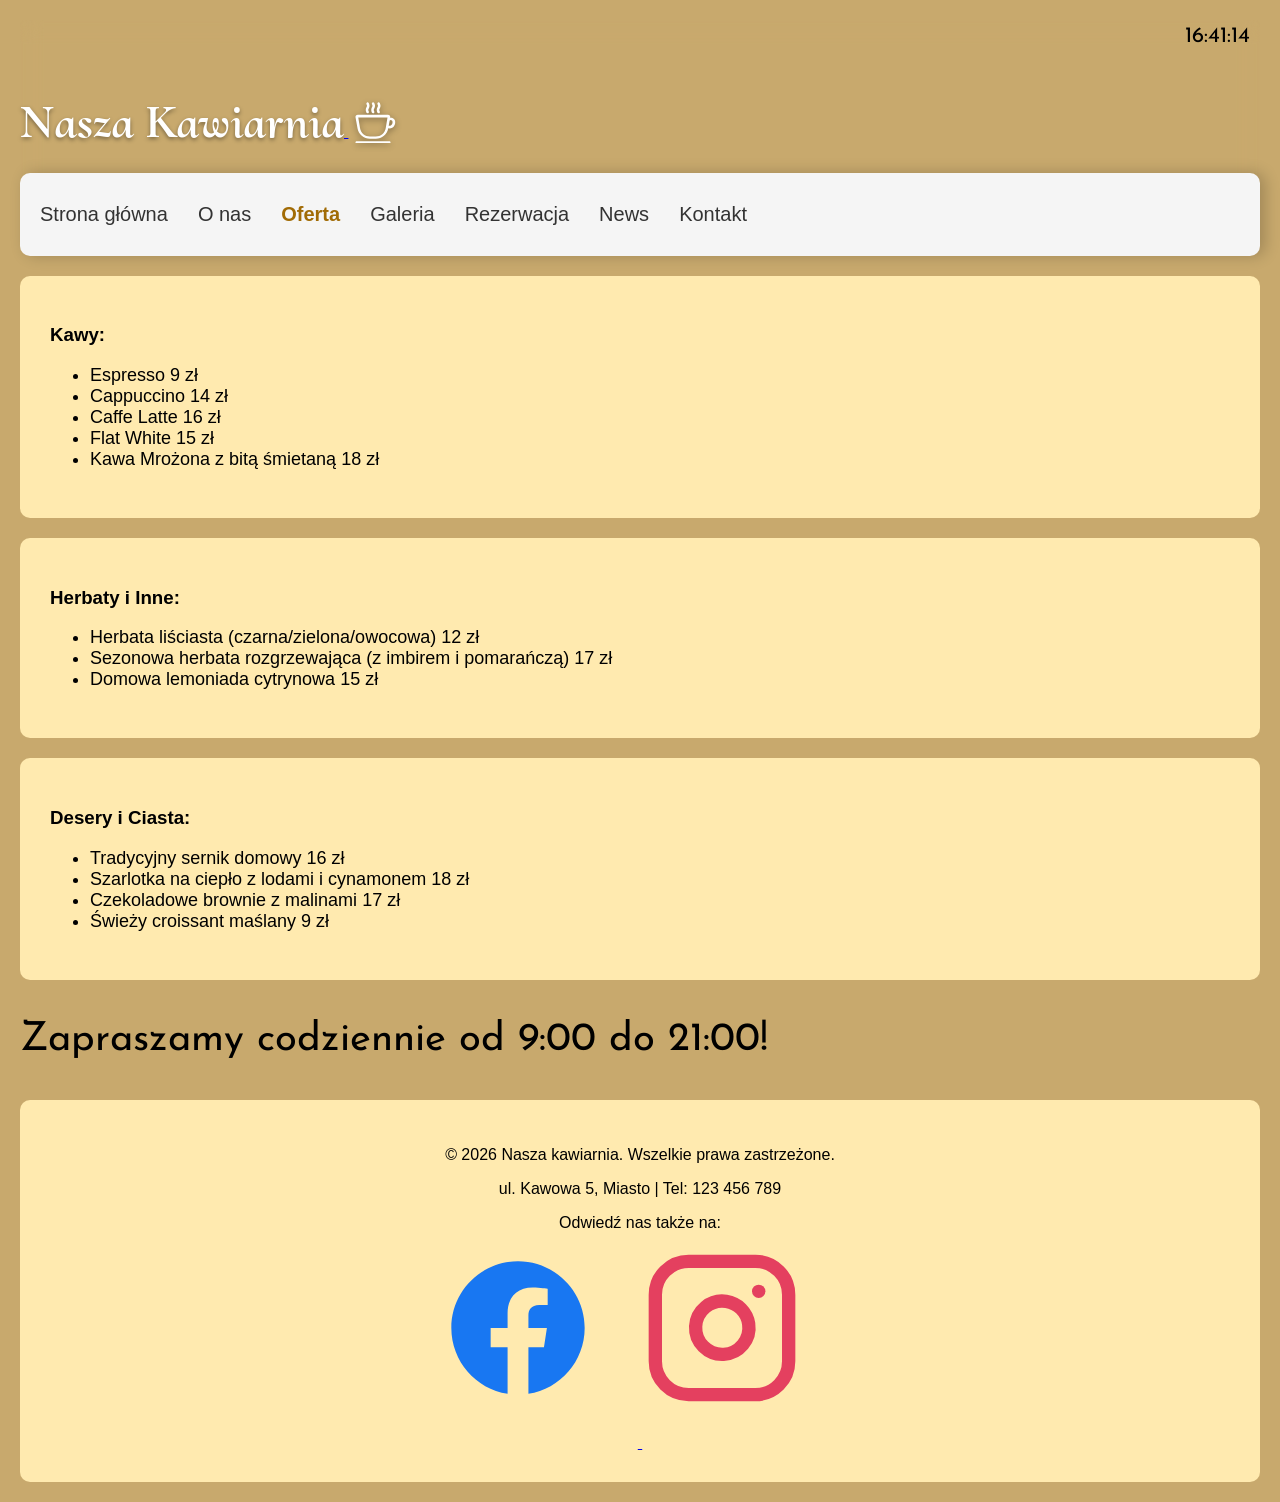
<file: menu.html>
<!DOCTYPE html>
<html lang="pl">

<head>
        <!-- Google tag (gtag.js) -->
<script async src="https://www.googletagmanager.com/gtag/js?id=G-WT0YJCQ0CT"></script>
<script>
  window.dataLayer = window.dataLayer || [];
  function gtag(){dataLayer.push(arguments);}
  gtag('js', new Date());

  gtag('config', 'G-WT0YJCQ0CT');
</script>
    <meta charset="UTF-8">
    <meta name="viewport" content="width=device-width, initial-scale=1.0">

    <title>Oferta kawiarni w Częstochowie – Kawa i Ciasta</title>
    <meta name="description" content="Poznaj ofertę naszej kawiarni w Częstochowie. 
    Sprawdź, co dla Ciebie przygotowaliśmy!">
    <meta name="keywords" content="kawiarnia, kawiarnie, Częstochowa, kawa, ciasto, desery">
    
    <meta property="og:title" content="Oferta kawiarni w Częstochowie – Kawa i Ciasta">
    <meta property="og:description" content="Poznaj ofertę naszej kawiarni w Częstochowie. 
    Sprawdź, co dla Ciebie przygotowaliśmy!">
    <meta property="og:image" content="https://projekt-www-delta.vercel.app/img/photo.png">
    <meta property="og:url" content="https://projekt-www-delta.vercel.app/oferta.html">
    <meta property="og:type" content="website">
    <script type="application/ld+json">
{
  "@context": "https://schema.org",
  "@type": "LocalBusiness",
  "name": "Nasza kawiarnia - Częstochowa - Kawa i ciasto",
  "image": "https://projekt-www-delta.vercel.app/img/photo.png",
  "url": "https://projekt-www-delta.vercel.app/",
  "telephone": "1232456789",
  "priceRange": "$$",
  "address": {
    "@type": "PostalAddress",
    "streetAddress": "Dąbrowskiego 71",
    "addressLocality": "Częstochowa",
    "postalCode": "43-391",
    "addressCountry": "PL"
  },
  "geo": {
    "@type": "GeoCoordinates",
    "latitude": 49.8291115,
    "longitude": 19.0499928
  },
  "openingHoursSpecification": [{
    "@type": "OpeningHoursSpecification",
    "dayOfWeek": [
      "Monday",
      "Tuesday",
      "Wednesday",
      "Thursday",
      "Friday"
      "Saturday",
      "Sunday"
    ],
    "opens": "09:00",
    "closes": "21:00"
  },{
    "@type": "OpeningHoursSpecification",
    "dayOfWeek": "7",
    "opens": "9:00",
    "closes": "21:00"
  }],
  "sameAs": [
    "https://www.facebook.com/",
    "https://www.instagram.com/"
  ] 
}
</script>
    <link rel="icon" type="image/svg+xml" href="img/favicon.svg">
    <link rel="stylesheet" href="css/style.css">
<!-- google fonts -->
<style>
@import url('https://fonts.googleapis.com/css2?family=Cinzel+Decorative:wght@400;700;900&family=Cormorant+Upright:wght@300;400;500;600;700&family=Stoke:wght@300;400&display=swap');
</style> 
<style>
@import url('https://fonts.googleapis.com/css2?family=Cinzel+Decorative:wght@400;700;900&family=Cormorant+Upright:wght@300;400;500;600;700&family=Josefin+Sans:ital,wght@0,100..700;1,100..700&family=Stoke:wght@300;400&display=swap');
</style>

</head>

<body>

    <header class="site-header">
        <div id="live-clock" class="clock"></div>

        <a href="index.html">
            <h2>Nasza Kawiarnia</h2>
        </a>
        <a href="index.html">
            <img src="img/favicon.svg" alt="Ikona kawy" class="logo">
        </a>
        <button class="hamburger" id="hamburger-btn" aria-label="Otwórz menu">
        &#9776; 
    </button>
        <nav class="main-nav" id="main-nav">
            <ul>
                    <a href="nasza-kawiarnia">Strona główna</a>
                    <a href="poznaj-nas">O nas</a>
                    <a href="zobacz-oferte" class="active">Oferta</a>
                    <a href="zobacz-galerie">Galeria</a>
                    <a href="zarezerwuj-stolik">Rezerwacja</a>
                    <a href="zobacz-nowosci">News</a>
                    <a href="napisz-do-nas">Kontakt</a>
            </ul>
        </nav>
    </header>

    <main>
        <section class="cafe-menu" id="menu">

            <div class="menu-category">
                <h3>Kawy:</h3>
                <ul class="menu-items">
                    <li>
                        <span class="item-name">Espresso</span>
                        <span class="item-price">9 zł</span>
                    </li>
                    <li>
                        <span class="item-name">Cappuccino</span>
                        <span class="item-price">14 zł</span>
                    </li>
                    <li>
                        <span class="item-name">Caffe Latte</span>
                        <span class="item-price">16 zł</span>
                    </li>
                    <li>
                        <span class="item-name">Flat White</span>
                        <span class="item-price">15 zł</span>
                    </li>
                    <li>
                        <span class="item-name">Kawa Mrożona z bitą śmietaną</span>
                        <span class="item-price">18 zł</span>
                    </li>
                </ul>
            </div>

            <div class="menu-category">
                <h3>Herbaty i Inne:</h3>
                <ul class="menu-items">
                    <li>
                        <span class="item-name">Herbata liściasta (czarna/zielona/owocowa)</span>
                        <span class="item-price">12 zł</span>
                    </li>
                    <li>
                        <span class="item-name">Sezonowa herbata rozgrzewająca (z imbirem i pomarańczą)</span>
                        <span class="item-price">17 zł</span>
                    </li>
                    <li>
                        <span class="item-name">Domowa lemoniada cytrynowa</span>
                        <span class="item-price">15 zł</span>
                    </li>
                </ul>
            </div>

            <div class="menu-category">
                <h3>Desery i Ciasta:</h3>
                <ul class="menu-items">
                    <li>
                        <span class="item-name">Tradycyjny sernik domowy</span>
                        <span class="item-price">16 zł</span>
                    </li>
                    <li>
                        <span class="item-name">Szarlotka na ciepło z lodami i cynamonem</span>
                        <span class="item-price">18 zł</span>
                    </li>
                    <li>
                        <span class="item-name">Czekoladowe brownie z malinami</span>
                        <span class="item-price">17 zł</span>
                    </li>
                    <li>
                        <span class="item-name">Świeży croissant maślany</span>
                        <span class="item-price">9 zł</span>
                    </li>
                </ul>
            </div>
            <div id="opening-hours">
                <p>Zapraszamy codziennie od 9:00 do 21:00!</p>
            </div>
        </section>
    </main>

    <footer class="site-footer">
        <p>&copy; 2026 Nasza kawiarnia. Wszelkie prawa zastrzeżone.</p>
        <div class="footer-contact">
            <span>ul. Kawowa 5, Miasto</span> | <span>Tel: 123 456 789</span>
        </div>
        <div class="social-icons">
            <p>Odwiedź nas także na:</p>
            <a href="https://facebook.com" target="_blank" aria-label="Facebook" id="fb">
                <svg width="200" height="200" viewBox="0 0 30 30" fill="currentColor">
                    <path
                        d="M12 2C6.477 2 2 6.477 2 12c0 4.991 3.657 9.128 8.438 9.878v-6.987h-2.54V12h2.54V9.797c0-2.506 1.492-3.89 3.777-3.89 1.094 0 2.238.195 2.238.195v2.46h-1.26c-1.243 0-1.63.771-1.63 1.562V12h2.773l-.443 2.89h-2.33v6.988C18.343 21.128 22 16.991 22 12c0-5.523-4.477-10-10-10z" />
                </svg>
            </a>

            <a href="https://instagram.com" target="_blank" aria-label="Instagram" id="ig">
                <svg width="200" height="200" viewBox="0 0 30 30" fill="none" stroke="currentColor" stroke-width="2"
                    stroke-linecap="round" stroke-linejoin="round">
                    <rect x="2" y="2" width="20" height="20" rx="5" ry="5"></rect>
                    <path d="M16 11.37A4 4 0 1 1 12.63 8 4 4 0 0 1 16 11.37z"></path>
                    <line x1="17.5" y1="6.5" x2="17.51" y2="6.5"></line>
                </svg>
            </a>
        </div>
    </footer>
<script src="js/ui.js" defer></script>
<script src="js/form.js" defer></script>
<script src="js/api.js" defer></script>
<script src="js/main.js" defer></script>
</body>

</html>
</file>
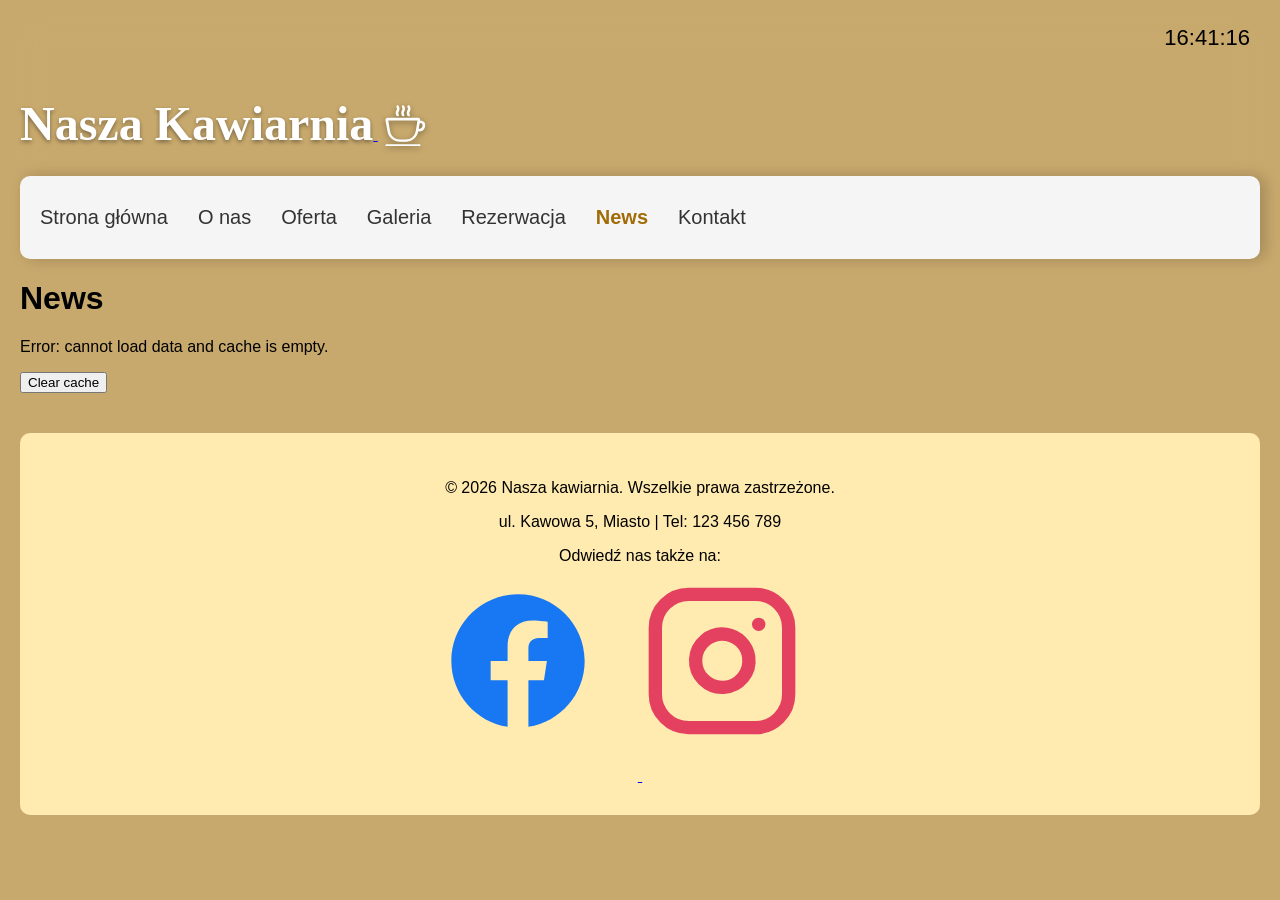
<file: news.html>
<!DOCTYPE html>
<html lang="en">
<head>
 <meta charset="utf-8">
 <meta name="viewport" content="width=device-width, initial-scale=1">
 <meta name="description" content="Student project website">
 
    <title>Aktualności kawiarni w Częstochowie | Nasza kawiarnia</title>
    <meta name="keywords" content="kawiarnia, kawiarnie, Częstochowa, kawa, ciasto, desery">
    <meta name="description" content="Aktualności i wydarzenia w naszej kawiarni w Częstochowie. Sprawdź najnowsze informacje o promocjach, wydarzeniach i nowościach w menu.">

    <meta property="og:title" content="Aktualności kawiarni w Częstochowie | Nasza kawiarnia">
    <meta property="og:description" content="Aktualności i wydarzenia w naszej kawiarni w Częstochowie. Sprawdź najnowsze informacje o promocjach, wydarzeniach i nowościach w menu.">
    <meta property="og:image" content="https://projekt-www-delta.vercel.app/img/photo.png">
    <meta property="og:url" content="https://projekt-www-delta.vercel.app/kontakt.html">
    <meta property="og:type" content="website">
    <script type="application/ld+json">
{
  "@context": "https://schema.org",
  "@type": "LocalBusiness",
  "name": "Nasza kawiarnia - Częstochowa - Kawa i ciasto",
  "image": "https://projekt-www-delta.vercel.app/img/photo.png",
  "url": "https://projekt-www-delta.vercel.app/",
  "telephone": "1232456789",
  "priceRange": "$$",
  "address": {
    "@type": "PostalAddress",
    "streetAddress": "Dąbrowskiego 71",
    "addressLocality": "Częstochowa",
    "postalCode": "43-391",
    "addressCountry": "PL"
  },
  "geo": {
    "@type": "GeoCoordinates",
    "latitude": 49.8291115,
    "longitude": 19.0499928
  },
  "openingHoursSpecification": [{
    "@type": "OpeningHoursSpecification",
    "dayOfWeek": [
      "Monday",
      "Tuesday",
      "Wednesday",
      "Thursday",
      "Friday"
      "Saturday",
      "Sunday"
    ],
    "opens": "09:00",
    "closes": "21:00"
  },{
    "@type": "OpeningHoursSpecification",
    "dayOfWeek": "7",
    "opens": "9:00",
    "closes": "21:00"
  }],
  "sameAs": [
    "https://www.facebook.com/",
    "https://www.instagram.com/"
  ] 
}
</script>
 <link rel="icon" type="image/svg+xml" href="img/favicon.svg">
 <link rel="stylesheet" href="css/style.css">
</head>
<body>
    <header class="site-header">
        <div id="live-clock" class="clock"></div>

        <a href="index.html">
            <h2>Nasza Kawiarnia</h2>
        </a>
        <a href="index.html">
            <img src="img/favicon.svg" alt="Ikona kawy" class="logo">
        </a>
        <button class="hamburger" id="hamburger-btn" aria-label="Otwórz menu">
        &#9776; 
    </button>
        <nav class="main-nav" id="main-nav">
            <ul>
                    <a href="nasza-kawiarnia">Strona główna</a>
                    <a href="poznaj-nas">O nas</a>
                    <a href="zobacz-oferte">Oferta</a>
                    <a href="zobacz-galerie">Galeria</a>
                    <a href="zarezerwuj-stolik">Rezerwacja</a>
                    <a href="zobacz-nowosci" class="active">News</a>
                    <a href="napisz-do-nas">Kontakt</a>
            </ul>
        </nav>
    </header>
 <main>
 <h1>News</h1>
 <p id="status"></p>
 <button id="btnClearCache" type="button">Clear cache</button>
 <section id="posts"></section>
 </main>
    <footer class="site-footer">
        <p>&copy; <span id="year"></span> Nasza kawiarnia. Wszelkie prawa zastrzeżone.</p>
        <div class="footer-contact">
            <span>ul. Kawowa 5, Miasto</span> | <span>Tel: 123 456 789</span>
        </div>
        <div class="social-icons">
            <p>Odwiedź nas także na:</p>
            <a href="https://facebook.com" target="_blank" aria-label="Facebook" id="fb">
                <svg width="200" height="200" viewBox="0 0 30 30" fill="currentColor">
                    <path
                        d="M12 2C6.477 2 2 6.477 2 12c0 4.991 3.657 9.128 8.438 9.878v-6.987h-2.54V12h2.54V9.797c0-2.506 1.492-3.89 3.777-3.89 1.094 0 2.238.195 2.238.195v2.46h-1.26c-1.243 0-1.63.771-1.63 1.562V12h2.773l-.443 2.89h-2.33v6.988C18.343 21.128 22 16.991 22 12c0-5.523-4.477-10-10-10z" />
                </svg>
            </a>

            <a href="https://instagram.com" target="_blank" aria-label="Instagram" id="ig">
                <svg width="200" height="200" viewBox="0 0 30 30" fill="none" stroke="currentColor" stroke-width="2"
                    stroke-linecap="round" stroke-linejoin="round">
                    <rect x="2" y="2" width="20" height="20" rx="5" ry="5"></rect>
                    <path d="M16 11.37A4 4 0 1 1 12.63 8 4 4 0 0 1 16 11.37z"></path>
                    <line x1="17.5" y1="6.5" x2="17.51" y2="6.5"></line>
                </svg>
            </a>
        </div>
    </footer>
    <script src="js/ui.js" defer></script>
<script src="js/form.js" defer></script>
<script src="js/api.js" defer></script>
<script src="js/main.js" defer></script>
</body>
</html>
</file>
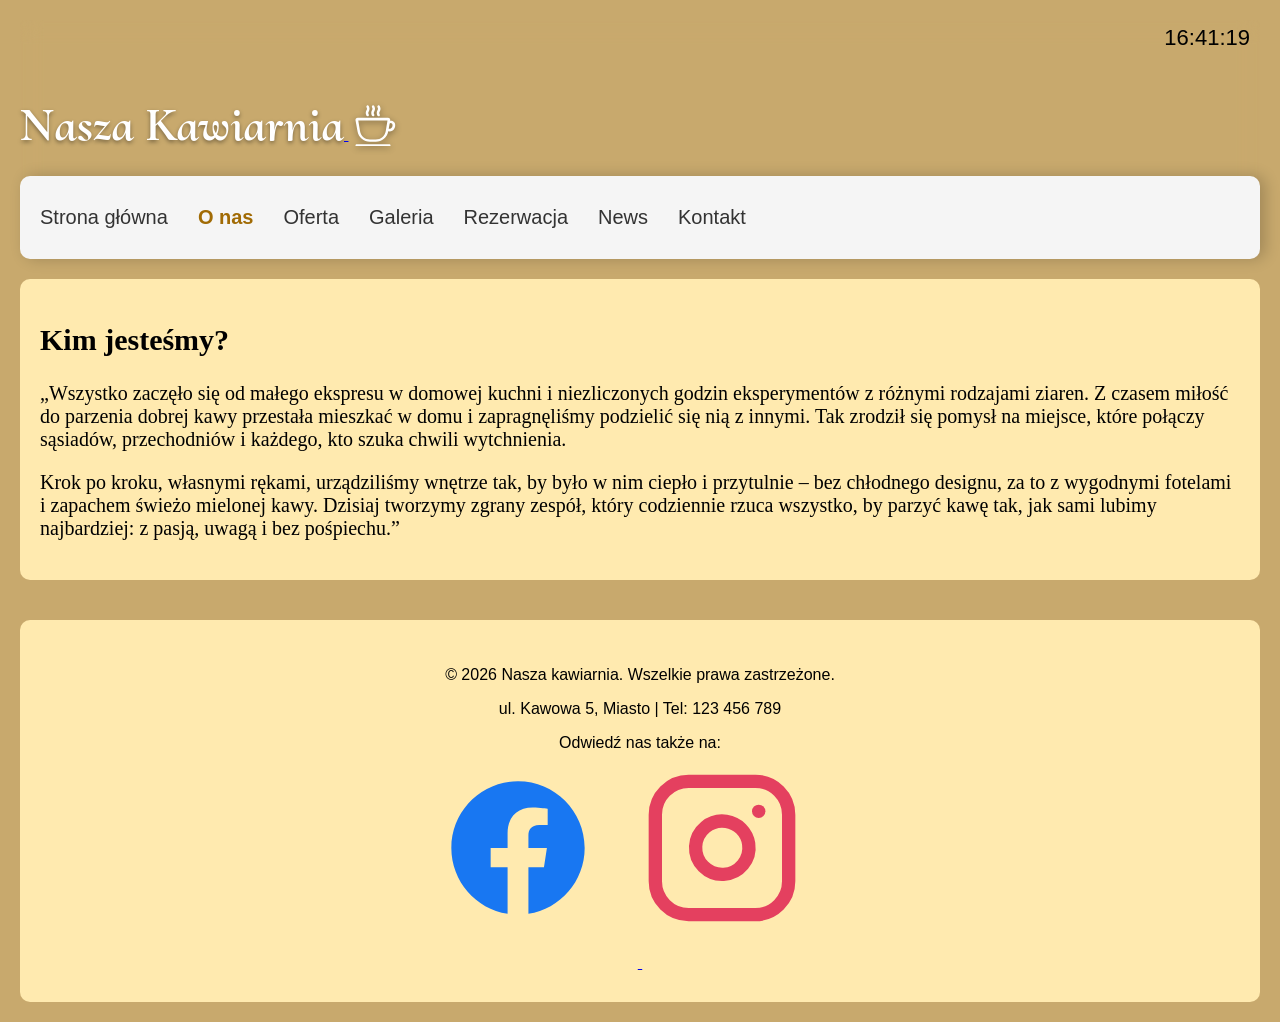
<file: o-nas.html>
<!DOCTYPE html>
<html lang="pl">

<head>
        <!-- Google tag (gtag.js) -->
<script async src="https://www.googletagmanager.com/gtag/js?id=G-WT0YJCQ0CT"></script>
<script>
  window.dataLayer = window.dataLayer || [];
  function gtag(){dataLayer.push(arguments);}
  gtag('js', new Date());

  gtag('config', 'G-WT0YJCQ0CT');
</script>
    <meta charset="UTF-8">
    <meta name="viewport" content="width=device-width, initial-scale=1.0">

    <title>O naszej kawiarni w Częstochowie | Nasza kawiarnia</title>
    <meta name="description" content="Poznaj naszą kawiarnię w Częstochowie. Dowiedz się o nas i o wyjątkowej atmosferze, która czeka na Ciebie.">
    <meta name="keywords" content="kawiarnia, kawiarnie, Częstochowa, kawa, ciasto, desery">

    <meta property="og:title" content="O naszej kawiarni w Częstochowie | Nasza kawiarnia">
    <meta property="og:description" content="Poznaj naszą kawiarnię w Częstochowie. Dowiedz się o nas i o wyjątkowej atmosferze, która czeka na Ciebie.">
    <meta property="og:image" content="https://projekt-www-delta.vercel.app/img/zdjecie-kawiarni.png">
    <meta property="og:url" content="https://projekt-www-delta.vercel.app/o-nas.html">
    <meta property="og:type" content="website">
    
    <link rel="icon" type="image/svg+xml" href="img/favicon.svg">
    <link rel="stylesheet" href="css/style.css">
<!-- google fonts -->
<style>
@import url('https://fonts.googleapis.com/css2?family=Cinzel+Decorative:wght@400;700;900&family=Cormorant+Upright:wght@300;400;500;600;700&family=Stoke:wght@300;400&display=swap');
</style> 


</head>

<body>

    <header class="site-header">
        <div id="live-clock" class="clock"></div>

        <a href="index.html">
            <h2>Nasza Kawiarnia</h2>
        </a>
        <a href="index.html">
            <img src="img/favicon.svg" alt="Ikona kawy" class="logo">
        </a>
        <button class="hamburger" id="hamburger-btn" aria-label="Otwórz menu">
        &#9776; 
    </button>
        <nav class="main-nav" id="main-nav">
            <ul>
                    <a href="nasza-kawiarnia">Strona główna</a>
                    <a href="poznaj-nas" class="active">O nas</a>
                    <a href="zobacz-oferte">Oferta</a>
                    <a href="zobacz-galerie">Galeria</a>
                    <a href="zarezerwuj-stolik">Rezerwacja</a>
                    <a href="zobacz-nowosci">News</a>
                    <a href="napisz-do-nas">Kontakt</a>
            </ul>
        </nav>
    </header>

    <main>
        <section class="content-section">
            <h2>Kim jesteśmy?</h2>
            <p>„Wszystko zaczęło się od małego ekspresu w domowej kuchni i niezliczonych godzin eksperymentów z różnymi rodzajami ziaren. Z czasem miłość do parzenia dobrej kawy przestała mieszkać w domu i zapragnęliśmy podzielić się nią z innymi. Tak zrodził się pomysł na miejsce, które połączy sąsiadów, przechodniów i każdego, kto szuka chwili wytchnienia.</p>
                
            <p>
            Krok po kroku, własnymi rękami, urządziliśmy wnętrze tak, by było w nim ciepło i przytulnie – bez chłodnego designu, za to z wygodnymi fotelami i zapachem świeżo mielonej kawy. Dzisiaj tworzymy zgrany zespół, który codziennie rzuca wszystko, by parzyć kawę tak, jak sami lubimy najbardziej: z pasją, uwagą i bez pośpiechu.”
        </p>
        </section>
    </main>

    <footer class="site-footer">
        <p>&copy; <span id="year"></span> Nasza kawiarnia. Wszelkie prawa zastrzeżone.</p>
        <div class="footer-contact">
            <span>ul. Kawowa 5, Miasto</span> | <span>Tel: 123 456 789</span>
        </div>
        <div class="social-icons">
            <p>Odwiedź nas także na:</p>
            <a href="https://facebook.com" target="_blank" aria-label="Facebook" id="fb">
                <svg width="200" height="200" viewBox="0 0 30 30" fill="currentColor">
                    <path
                        d="M12 2C6.477 2 2 6.477 2 12c0 4.991 3.657 9.128 8.438 9.878v-6.987h-2.54V12h2.54V9.797c0-2.506 1.492-3.89 3.777-3.89 1.094 0 2.238.195 2.238.195v2.46h-1.26c-1.243 0-1.63.771-1.63 1.562V12h2.773l-.443 2.89h-2.33v6.988C18.343 21.128 22 16.991 22 12c0-5.523-4.477-10-10-10z" />
                </svg>
            </a>

            <a href="https://instagram.com" target="_blank" aria-label="Instagram" id="ig">
                <svg width="200" height="200" viewBox="0 0 30 30" fill="none" stroke="currentColor" stroke-width="2"
                    stroke-linecap="round" stroke-linejoin="round">
                    <rect x="2" y="2" width="20" height="20" rx="5" ry="5"></rect>
                    <path d="M16 11.37A4 4 0 1 1 12.63 8 4 4 0 0 1 16 11.37z"></path>
                    <line x1="17.5" y1="6.5" x2="17.51" y2="6.5"></line>
                </svg>
            </a>
        </div>
    </footer>
<script src="js/ui.js" defer></script>
<script src="js/form.js" defer></script>
<script src="js/api.js" defer></script>
<script src="js/main.js" defer></script>
</body>

</html>
</file>
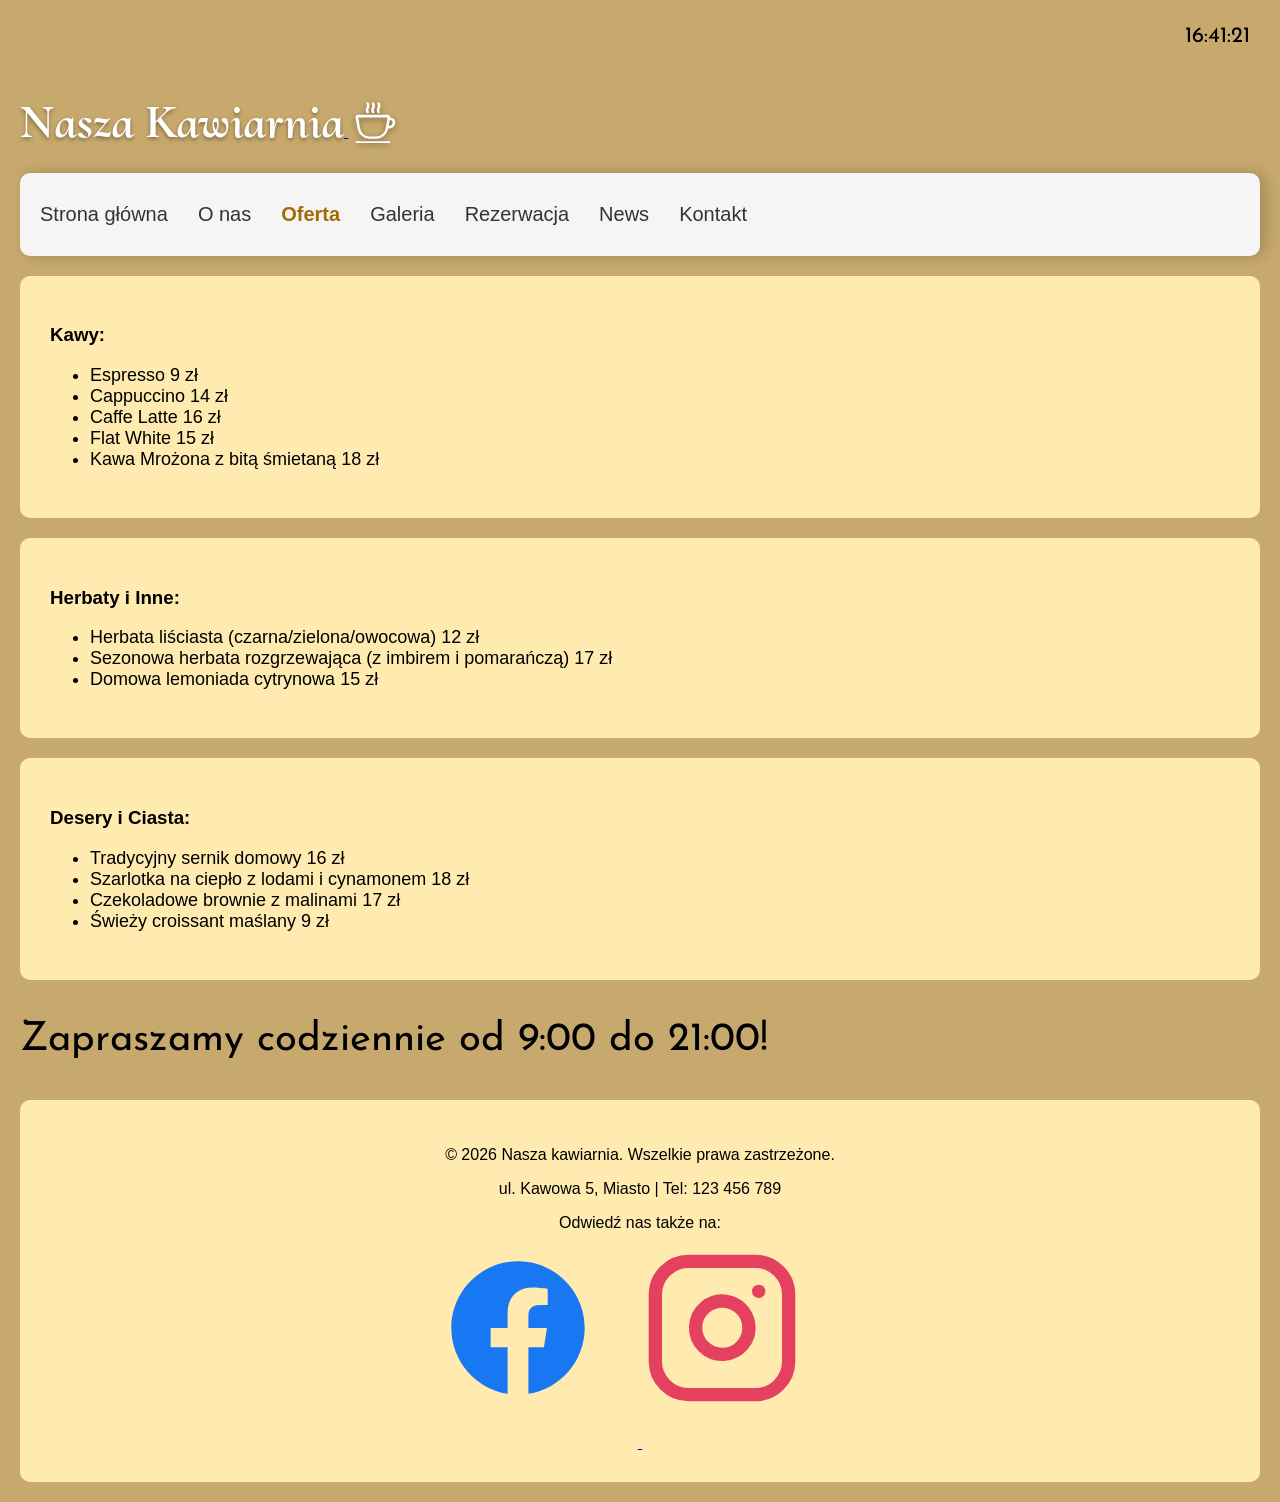
<file: oferta.html>
<!DOCTYPE html>
<html lang="pl">

<head>
        <!-- Google tag (gtag.js) -->
<script async src="https://www.googletagmanager.com/gtag/js?id=G-WT0YJCQ0CT"></script>
<script>
  window.dataLayer = window.dataLayer || [];
  function gtag(){dataLayer.push(arguments);}
  gtag('js', new Date());

  gtag('config', 'G-WT0YJCQ0CT');
</script>
    <meta charset="UTF-8">
    <meta name="viewport" content="width=device-width, initial-scale=1.0">

    <title>Oferta kawiarni w Częstochowie – Kawa i Ciasta</title>
    <meta name="description" content="Poznaj ofertę naszej kawiarni w Częstochowie. 
    Sprawdź, co dla Ciebie przygotowaliśmy!">
    <meta name="keywords" content="kawiarnia, kawiarnie, Częstochowa, kawa, ciasto, desery">
    
    <meta property="og:title" content="Oferta kawiarni w Częstochowie – Kawa i Ciasta">
    <meta property="og:description" content="Poznaj ofertę naszej kawiarni w Częstochowie. 
    Sprawdź, co dla Ciebie przygotowaliśmy!">
    <meta property="og:image" content="https://projekt-www-delta.vercel.app/img/zdjecie-kawiarni.png">
    <meta property="og:url" content="https://projekt-www-delta.vercel.app/oferta.html">
    <meta property="og:type" content="website">

    <link rel="icon" type="image/svg+xml" href="img/favicon.svg">
    <link rel="stylesheet" href="css/style.css">
<!-- google fonts -->
<style>
@import url('https://fonts.googleapis.com/css2?family=Cinzel+Decorative:wght@400;700;900&family=Cormorant+Upright:wght@300;400;500;600;700&family=Stoke:wght@300;400&display=swap');
</style> 
<style>
@import url('https://fonts.googleapis.com/css2?family=Cinzel+Decorative:wght@400;700;900&family=Cormorant+Upright:wght@300;400;500;600;700&family=Josefin+Sans:ital,wght@0,100..700;1,100..700&family=Stoke:wght@300;400&display=swap');
</style>

</head>

<body>

    <header class="site-header">
        <div id="live-clock" class="clock"></div>

        <a href="index.html">
            <h2>Nasza Kawiarnia</h2>
        </a>
        <a href="index.html">
            <img src="img/favicon.svg" alt="Ikona kawy" class="logo">
        </a>
        <button class="hamburger" id="hamburger-btn" aria-label="Otwórz menu">
        &#9776; 
    </button>
        <nav class="main-nav" id="main-nav">
            <ul>
                    <a href="nasza-kawiarnia">Strona główna</a>
                    <a href="poznaj-nas">O nas</a>
                    <a href="zobacz-oferte" class="active">Oferta</a>
                    <a href="zobacz-galerie">Galeria</a>
                    <a href="zarezerwuj-stolik">Rezerwacja</a>
                    <a href="zobacz-nowosci">News</a>
                    <a href="napisz-do-nas">Kontakt</a>
            </ul>
        </nav>
    </header>

    <main>
        <section class="cafe-menu" id="menu">

            <div class="menu-category">
                <h3>Kawy:</h3>
                <ul class="menu-items">
                    <li>
                        <span class="item-name">Espresso</span>
                        <span class="item-price">9 zł</span>
                    </li>
                    <li>
                        <span class="item-name">Cappuccino</span>
                        <span class="item-price">14 zł</span>
                    </li>
                    <li>
                        <span class="item-name">Caffe Latte</span>
                        <span class="item-price">16 zł</span>
                    </li>
                    <li>
                        <span class="item-name">Flat White</span>
                        <span class="item-price">15 zł</span>
                    </li>
                    <li>
                        <span class="item-name">Kawa Mrożona z bitą śmietaną</span>
                        <span class="item-price">18 zł</span>
                    </li>
                </ul>
            </div>

            <div class="menu-category">
                <h3>Herbaty i Inne:</h3>
                <ul class="menu-items">
                    <li>
                        <span class="item-name">Herbata liściasta (czarna/zielona/owocowa)</span>
                        <span class="item-price">12 zł</span>
                    </li>
                    <li>
                        <span class="item-name">Sezonowa herbata rozgrzewająca (z imbirem i pomarańczą)</span>
                        <span class="item-price">17 zł</span>
                    </li>
                    <li>
                        <span class="item-name">Domowa lemoniada cytrynowa</span>
                        <span class="item-price">15 zł</span>
                    </li>
                </ul>
            </div>

            <div class="menu-category">
                <h3>Desery i Ciasta:</h3>
                <ul class="menu-items">
                    <li>
                        <span class="item-name">Tradycyjny sernik domowy</span>
                        <span class="item-price">16 zł</span>
                    </li>
                    <li>
                        <span class="item-name">Szarlotka na ciepło z lodami i cynamonem</span>
                        <span class="item-price">18 zł</span>
                    </li>
                    <li>
                        <span class="item-name">Czekoladowe brownie z malinami</span>
                        <span class="item-price">17 zł</span>
                    </li>
                    <li>
                        <span class="item-name">Świeży croissant maślany</span>
                        <span class="item-price">9 zł</span>
                    </li>
                </ul>
            </div>
            <div id="opening-hours">
                <p>Zapraszamy codziennie od 9:00 do 21:00!</p>
            </div>
        </section>
    </main>

    <footer class="site-footer">
        <p>&copy; 2026 Nasza kawiarnia. Wszelkie prawa zastrzeżone.</p>
        <div class="footer-contact">
            <span>ul. Kawowa 5, Miasto</span> | <span>Tel: 123 456 789</span>
        </div>
        <div class="social-icons">
            <p>Odwiedź nas także na:</p>
            <a href="https://facebook.com" target="_blank" aria-label="Facebook" id="fb">
                <svg width="200" height="200" viewBox="0 0 30 30" fill="currentColor">
                    <path
                        d="M12 2C6.477 2 2 6.477 2 12c0 4.991 3.657 9.128 8.438 9.878v-6.987h-2.54V12h2.54V9.797c0-2.506 1.492-3.89 3.777-3.89 1.094 0 2.238.195 2.238.195v2.46h-1.26c-1.243 0-1.63.771-1.63 1.562V12h2.773l-.443 2.89h-2.33v6.988C18.343 21.128 22 16.991 22 12c0-5.523-4.477-10-10-10z" />
                </svg>
            </a>

            <a href="https://instagram.com" target="_blank" aria-label="Instagram" id="ig">
                <svg width="200" height="200" viewBox="0 0 30 30" fill="none" stroke="currentColor" stroke-width="2"
                    stroke-linecap="round" stroke-linejoin="round">
                    <rect x="2" y="2" width="20" height="20" rx="5" ry="5"></rect>
                    <path d="M16 11.37A4 4 0 1 1 12.63 8 4 4 0 0 1 16 11.37z"></path>
                    <line x1="17.5" y1="6.5" x2="17.51" y2="6.5"></line>
                </svg>
            </a>
        </div>
    </footer>
<script src="js/ui.js" defer></script>
<script src="js/form.js" defer></script>
<script src="js/api.js" defer></script>
<script src="js/main.js" defer></script>
</body>

</html>
</file>
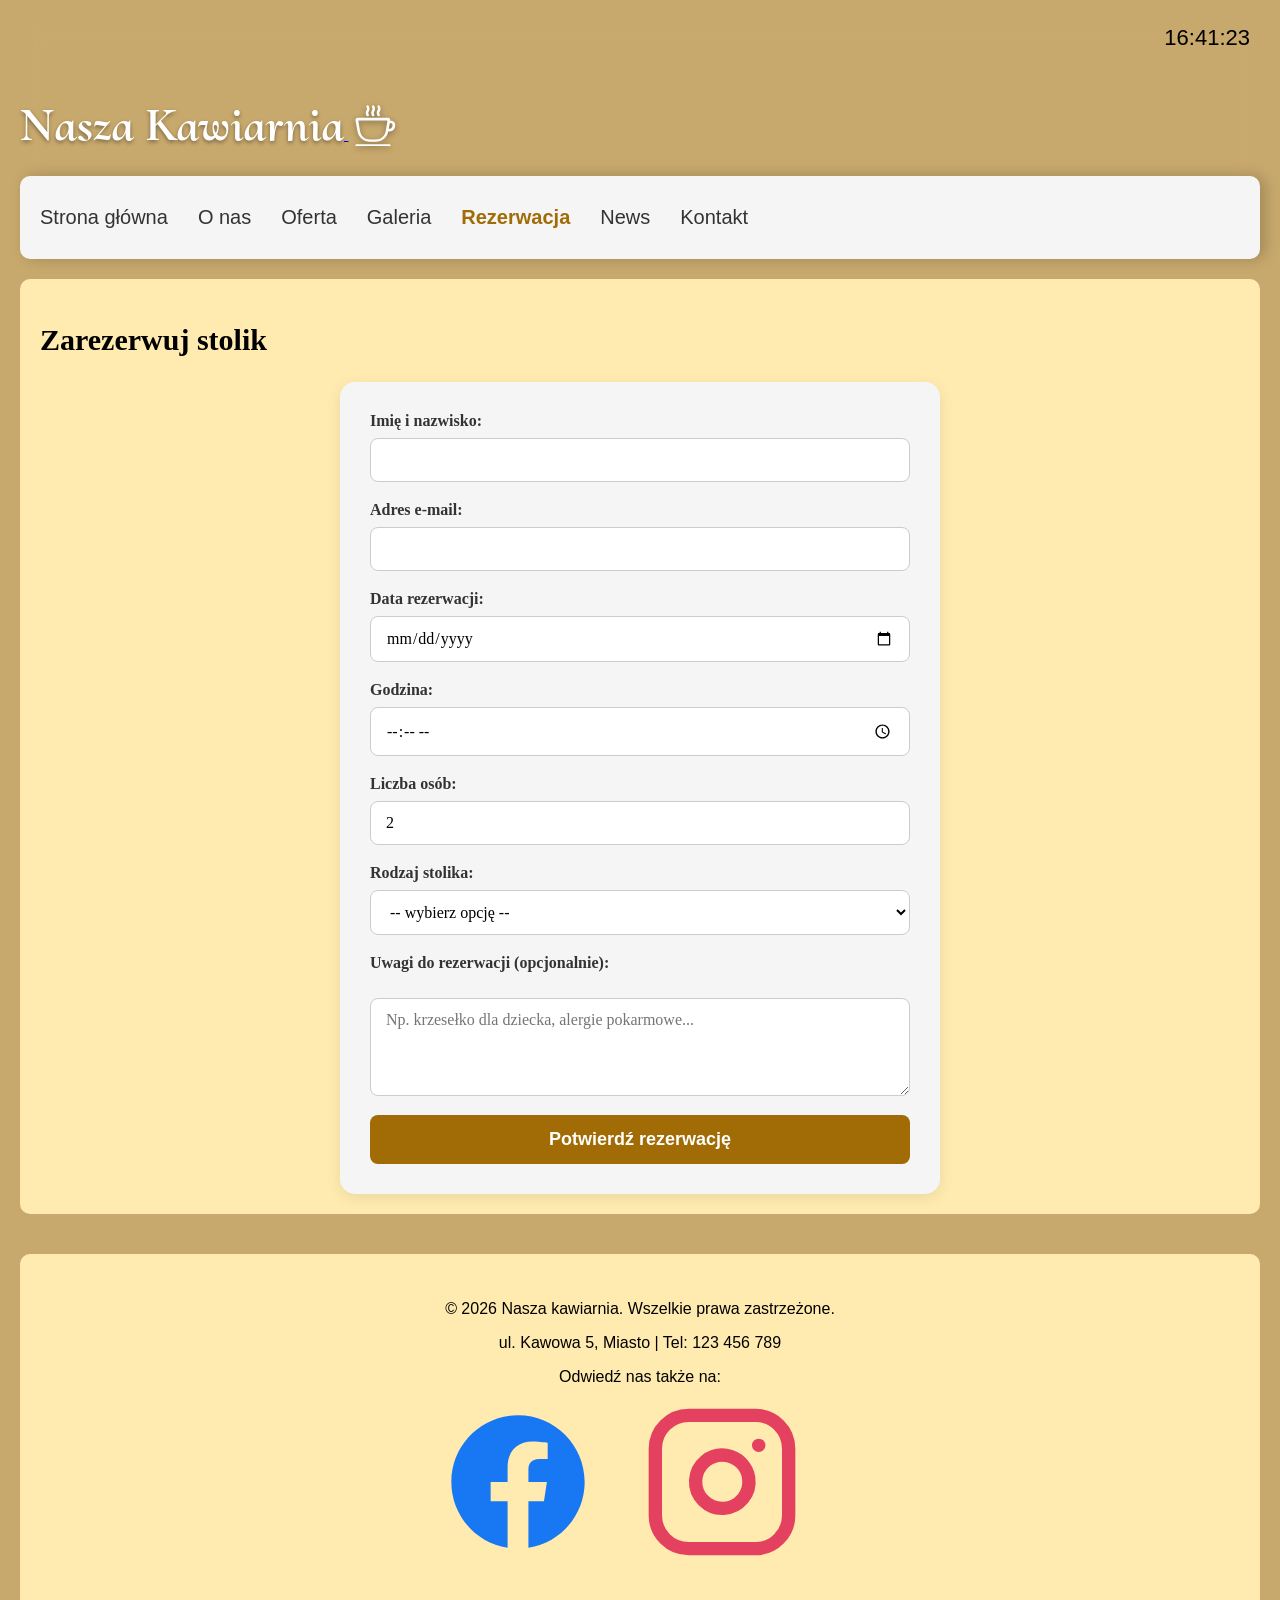
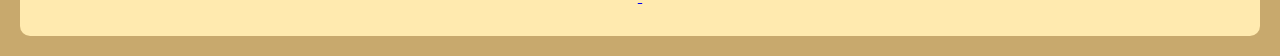
<file: reservation.html>
<!DOCTYPE html>
<html lang="pl">
<head>
        <!-- Google tag (gtag.js) -->
<script async src="https://www.googletagmanager.com/gtag/js?id=G-WT0YJCQ0CT"></script>
<script>
  window.dataLayer = window.dataLayer || [];
  function gtag(){dataLayer.push(arguments);}
  gtag('js', new Date());

  gtag('config', 'G-WT0YJCQ0CT');
</script>
    <meta charset="UTF-8">
    <meta name="viewport" content="width=device-width, initial-scale=1.0">
    
    <title>Zarezerwuj u nas stolik! | Nasza Kawiarnia</title>
    <meta name="description" content="Zarezerwuj stolik w naszej kawiarni w Częstochowie. Wybierz datę, godzinę i rodzaj stolika, aby zapewnić sobie miejsce w naszej przytulnej kawiarni.">
    <meta name="keywords" content="kawiarnia, kawiarnie, Częstochowa, kawa, ciasto, desery, rezerwacja, stolik">
    
    <meta property="og:title" content="Zarezerwuj u nas stolik! | Nasza Kawiarnia">
    <meta property="og:description" content="Zarezerwuj stolik w naszej kawiarni w Częstochowie. Wybierz datę, godzinę i rodzaj stolika, aby zapewnić sobie miejsce w naszej przytulnej kawiarni.">
    <meta property="og:image" content="https://projekt-www-delta.vercel.app/img/photo.png">
    <meta property="og:url" content="https://projekt-www-delta.vercel.app/reservation.html">
    <meta property="og:type" content="website">
    <script type="application/ld+json">
{
  "@context": "https://schema.org",
  "@type": "LocalBusiness",
  "name": "Nasza kawiarnia - Częstochowa - Kawa i ciasto",
  "image": "https://projekt-www-delta.vercel.app/img/photo.png",
  "url": "https://projekt-www-delta.vercel.app/",
  "telephone": "1232456789",
  "priceRange": "$$",
  "address": {
    "@type": "PostalAddress",
    "streetAddress": "Dąbrowskiego 71",
    "addressLocality": "Częstochowa",
    "postalCode": "43-391",
    "addressCountry": "PL"
  },
  "geo": {
    "@type": "GeoCoordinates",
    "latitude": 49.8291115,
    "longitude": 19.0499928
  },
  "openingHoursSpecification": [{
    "@type": "OpeningHoursSpecification",
    "dayOfWeek": [
      "Monday",
      "Tuesday",
      "Wednesday",
      "Thursday",
      "Friday"
      "Saturday",
      "Sunday"
    ],
    "opens": "09:00",
    "closes": "21:00"
  },{
    "@type": "OpeningHoursSpecification",
    "dayOfWeek": "7",
    "opens": "9:00",
    "closes": "21:00"
  }],
  "sameAs": [
    "https://www.facebook.com/",
    "https://www.instagram.com/"
  ] 
}
</script>
    <link rel="icon" type="image/svg+xml" href="img/favicon.svg">
    <link rel="stylesheet" href="css/style.css">
<!-- google fonts -->
<style>
@import url('https://fonts.googleapis.com/css2?family=Cinzel+Decorative:wght@400;700;900&family=Cormorant+Upright:wght@300;400;500;600;700&family=Stoke:wght@300;400&display=swap');
</style> 

</head>
<body>

    <header class="site-header">
        <div id="live-clock" class="clock"></div>

        <a href="index.html">
            <h2>Nasza Kawiarnia</h2>
        </a>
        <a href="index.html">
            <img src="img/favicon.svg" alt="Ikona kawy" class="logo">
        </a>
        <button class="hamburger" id="hamburger-btn" aria-label="Otwórz menu">
        &#9776; 
    </button>
        <nav class="main-nav" id="main-nav">
            <ul>
                    <a href="nasza-kawiarnia">Strona główna</a>
                    <a href="poznaj-nas">O nas</a>
                    <a href="zobacz-oferte">Oferta</a>
                    <a href="zobacz-galerie">Galeria</a>
                    <a href="zarezerwuj-stolik" class="active">Rezerwacja</a>
                    <a href="zobacz-nowosci">News</a>
                    <a href="napisz-do-nas">Kontakt</a>

            </ul>
        </nav>
    </header>
    <main>
        <section class="content-section">
            <h1>Zarezerwuj stolik</h1>
            <form action="save_reservation.php" method="POST" class="reservation-form" novalidate>
                
                <div class="form-group">
                    <label for="name">Imię i nazwisko:</label>
                    <input type="text" id="name" name="name" required minlength="3">
                    <small class="error" id="err-name"></small>
                </div>

                <div class="form-group">
                    <label for="email">Adres e-mail:</label>
                    <input type="email" id="email" name="email" required>
                    <small class="error" id="err-email"></small>
                </div>

                <div class="form-group">
                    <label for="date">Data rezerwacji:</label>
                    <input type="date" id="date" name="date" required>
                    <small class="error" id="err-date"></small>
                </div>

                <div class="form-group">
                    <label for="time">Godzina:</label>
                    <input type="time" id="time" name="time" required>
                    <small class="error" id="err-time"></small>
                </div>

                <div class="form-group">
                    <label for="guests">Liczba osób:</label>
                    <input type="number" id="guests" name="guests" min="1" max="10" value="2" required>
                    <small class="error" id="err-guests"></small>
                </div>

                <div class="form-group">
                    <label for="table-type">Rodzaj stolika:</label>
                    <select id="table-type" name="tableType" required>
                        <option value="">-- wybierz opcję --</option>
                        <option value="window">Przy oknie</option>
                        <option value="garden">W ogródku</option>
                        <option value="standard">Standardowy w sali</option>
                    </select>
                    <small class="error" id="err-table-type"></small>
                </div>

                <div class="form-group">
                    <label for="notes">Uwagi do rezerwacji (opcjonalnie):</label>
                    <br>
                    <textarea id="notes" name="notes" rows="4" placeholder="Np. krzesełko dla dziecka, alergie pokarmowe..."></textarea>
                    <small class="error" id="err-notes"></small>
                </div>

                <button type="submit" class="btn-submit">Potwierdź rezerwację</button>
            </form>
        </section>
    </main>

<footer class="site-footer">
    <p>&copy; 2026 Nasza kawiarnia. Wszelkie prawa zastrzeżone.</p>
    <div class="footer-contact">
        <span>ul. Kawowa 5, Miasto</span> | <span>Tel: 123 456 789</span>
    </div>
<div class="social-icons">
    <p>Odwiedź nas także na:</p>
    <a href="https://facebook.com" target="_blank" aria-label="Facebook" id="fb">
        <svg width="200" height="200" viewBox="0 0 30 30" fill="currentColor">
            <path d="M12 2C6.477 2 2 6.477 2 12c0 4.991 3.657 9.128 8.438 9.878v-6.987h-2.54V12h2.54V9.797c0-2.506 1.492-3.89 3.777-3.89 1.094 0 2.238.195 2.238.195v2.46h-1.26c-1.243 0-1.63.771-1.63 1.562V12h2.773l-.443 2.89h-2.33v6.988C18.343 21.128 22 16.991 22 12c0-5.523-4.477-10-10-10z"/>
        </svg>
    </a>

    <a href="https://instagram.com" target="_blank" aria-label="Instagram" id="ig">
        <svg width="200" height="200" viewBox="0 0 30 30" fill="none" stroke="currentColor" stroke-width="2" stroke-linecap="round" stroke-linejoin="round">
            <rect x="2" y="2" width="20" height="20" rx="5" ry="5"></rect>
            <path d="M16 11.37A4 4 0 1 1 12.63 8 4 4 0 0 1 16 11.37z"></path>
            <line x1="17.5" y1="6.5" x2="17.51" y2="6.5"></line>
        </svg>
    </a>
</div>
</footer>
<script src="js/ui.js" defer></script>
<script src="js/form.js" defer></script>
<script src="js/api.js" defer></script>
<script src="js/main.js" defer></script>
</body>
</html>
</file>
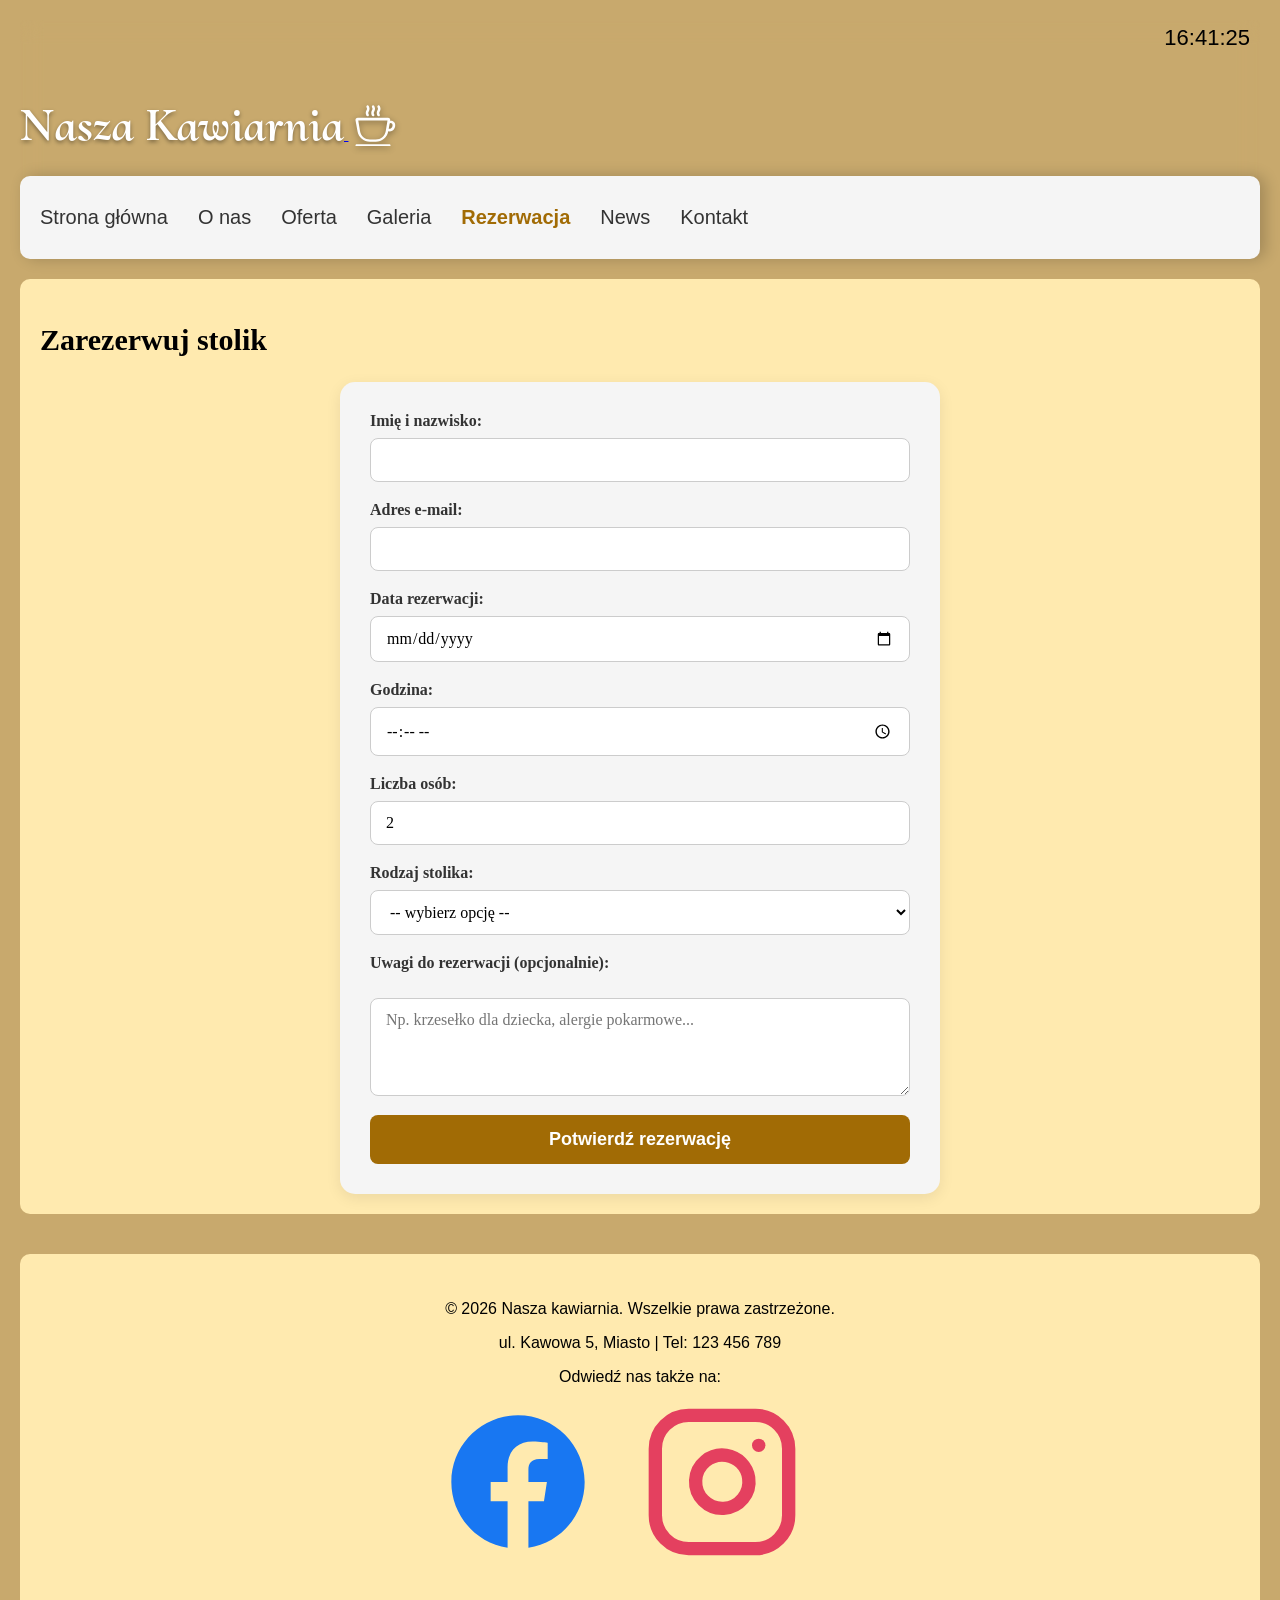
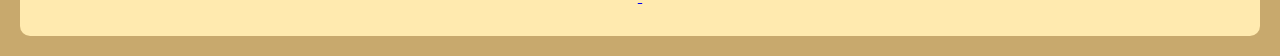
<file: rezerwacja.html>
<!DOCTYPE html>
<html lang="pl">
<head>
        <!-- Google tag (gtag.js) -->
<script async src="https://www.googletagmanager.com/gtag/js?id=G-WT0YJCQ0CT"></script>
<script>
  window.dataLayer = window.dataLayer || [];
  function gtag(){dataLayer.push(arguments);}
  gtag('js', new Date());

  gtag('config', 'G-WT0YJCQ0CT');
</script>
    <meta charset="UTF-8">
    <meta name="viewport" content="width=device-width, initial-scale=1.0">
    
    <title>Zarezerwuj u nas stolik! | Nasza Kawiarnia</title>
    <meta name="description" content="Zarezerwuj stolik w naszej kawiarni w Częstochowie. Wybierz datę, godzinę i rodzaj stolika, aby zapewnić sobie miejsce w naszej przytulnej kawiarni.">
    <meta name="keywords" content="kawiarnia, kawiarnie, Częstochowa, kawa, ciasto, desery, rezerwacja, stolik">
    
    <meta property="og:title" content="Zarezerwuj u nas stolik! | Nasza Kawiarnia">
    <meta property="og:description" content="Zarezerwuj stolik w naszej kawiarni w Częstochowie. Wybierz datę, godzinę i rodzaj stolika, aby zapewnić sobie miejsce w naszej przytulnej kawiarni.">
    <meta property="og:image" content="https://projekt-www-delta.vercel.app/img/zdjecie-kawiarni.png">
    <meta property="og:url" content="https://projekt-www-delta.vercel.app/rezerwacja.html">
    <meta property="og:type" content="website">

    <link rel="icon" type="image/svg+xml" href="img/favicon.svg">
    <link rel="stylesheet" href="css/style.css">
<!-- google fonts -->
<style>
@import url('https://fonts.googleapis.com/css2?family=Cinzel+Decorative:wght@400;700;900&family=Cormorant+Upright:wght@300;400;500;600;700&family=Stoke:wght@300;400&display=swap');
</style> 

</head>
<body>

    <header class="site-header">
        <div id="live-clock" class="clock"></div>

        <a href="index.html">
            <h2>Nasza Kawiarnia</h2>
        </a>
        <a href="index.html">
            <img src="img/favicon.svg" alt="Ikona kawy" class="logo">
        </a>
        <button class="hamburger" id="hamburger-btn" aria-label="Otwórz menu">
        &#9776; 
    </button>
        <nav class="main-nav" id="main-nav">
            <ul>
                    <a href="nasza-kawiarnia">Strona główna</a>
                    <a href="poznaj-nas">O nas</a>
                    <a href="zobacz-oferte">Oferta</a>
                    <a href="zobacz-galerie">Galeria</a>
                    <a href="zarezerwuj-stolik" class="active">Rezerwacja</a>
                    <a href="zobacz-nowosci">News</a>
                    <a href="napisz-do-nas">Kontakt</a>

            </ul>
        </nav>
    </header>
    <main>
        <section class="content-section">
            <h1>Zarezerwuj stolik</h1>
            <form action="save_reservation.php" method="POST" class="reservation-form" novalidate>
                
                <div class="form-group">
                    <label for="name">Imię i nazwisko:</label>
                    <input type="text" id="name" name="name" required minlength="3">
                    <small class="error" id="err-name"></small>
                </div>

                <div class="form-group">
                    <label for="email">Adres e-mail:</label>
                    <input type="email" id="email" name="email" required>
                    <small class="error" id="err-email"></small>
                </div>

                <div class="form-group">
                    <label for="date">Data rezerwacji:</label>
                    <input type="date" id="date" name="date" required>
                    <small class="error" id="err-date"></small>
                </div>

                <div class="form-group">
                    <label for="time">Godzina:</label>
                    <input type="time" id="time" name="time" required>
                    <small class="error" id="err-time"></small>
                </div>

                <div class="form-group">
                    <label for="guests">Liczba osób:</label>
                    <input type="number" id="guests" name="guests" min="1" max="10" value="2" required>
                    <small class="error" id="err-guests"></small>
                </div>

                <div class="form-group">
                    <label for="table-type">Rodzaj stolika:</label>
                    <select id="table-type" name="tableType" required>
                        <option value="">-- wybierz opcję --</option>
                        <option value="window">Przy oknie</option>
                        <option value="garden">W ogródku</option>
                        <option value="standard">Standardowy w sali</option>
                    </select>
                    <small class="error" id="err-table-type"></small>
                </div>

                <div class="form-group">
                    <label for="notes">Uwagi do rezerwacji (opcjonalnie):</label>
                    <br>
                    <textarea id="notes" name="notes" rows="4" placeholder="Np. krzesełko dla dziecka, alergie pokarmowe..."></textarea>
                    <small class="error" id="err-notes"></small>
                </div>

                <button type="submit" class="btn-submit">Potwierdź rezerwację</button>
            </form>
        </section>
    </main>

<footer class="site-footer">
    <p>&copy; 2026 Nasza kawiarnia. Wszelkie prawa zastrzeżone.</p>
    <div class="footer-contact">
        <span>ul. Kawowa 5, Miasto</span> | <span>Tel: 123 456 789</span>
    </div>
<div class="social-icons">
    <p>Odwiedź nas także na:</p>
    <a href="https://facebook.com" target="_blank" aria-label="Facebook" id="fb">
        <svg width="200" height="200" viewBox="0 0 30 30" fill="currentColor">
            <path d="M12 2C6.477 2 2 6.477 2 12c0 4.991 3.657 9.128 8.438 9.878v-6.987h-2.54V12h2.54V9.797c0-2.506 1.492-3.89 3.777-3.89 1.094 0 2.238.195 2.238.195v2.46h-1.26c-1.243 0-1.63.771-1.63 1.562V12h2.773l-.443 2.89h-2.33v6.988C18.343 21.128 22 16.991 22 12c0-5.523-4.477-10-10-10z"/>
        </svg>
    </a>

    <a href="https://instagram.com" target="_blank" aria-label="Instagram" id="ig">
        <svg width="200" height="200" viewBox="0 0 30 30" fill="none" stroke="currentColor" stroke-width="2" stroke-linecap="round" stroke-linejoin="round">
            <rect x="2" y="2" width="20" height="20" rx="5" ry="5"></rect>
            <path d="M16 11.37A4 4 0 1 1 12.63 8 4 4 0 0 1 16 11.37z"></path>
            <line x1="17.5" y1="6.5" x2="17.51" y2="6.5"></line>
        </svg>
    </a>
</div>
</footer>
<script src="js/ui.js" defer></script>
<script src="js/form.js" defer></script>
<script src="js/api.js" defer></script>
<script src="js/main.js" defer></script>
</body>
</html>
</file>
<file: css/style.css>
* {
    box-sizing: border-box;
}

body {
    background-color: #a16b0594;
    margin: 0;
    padding: 20px;
    font-family: Arial, sans-serif;
}

.clock {
    font-family: 'Josefin Sans', sans-serif;
    font-size: 22px;
    color: #000000;
    text-align: right;
    padding: 5px 10px;
}

header h2 {
    font-family: 'Cormorant Upright', serif;
    font-size: 48px;
    font-weight: bold;
    color: #FFF;
    margin-bottom: 20px;
    display: inline-block;

}

.logo {
    width: 50px;
    height: 50px;
    vertical-align: middle;
    filter: brightness(0) invert(1) drop-shadow(0px 2px 3px rgba(0, 0, 0, 0.4));
    margin-right: 10px;
    display: inline-block;
    margin-bottom: 30px;

}

.hamburger {
    display: block;
    background: none;
    border: none;
    font-size: 32px;
    color: #FFF;
}

.main-nav {
    position: fixed;
    top: 0;
    left: -280px;
    width: 280px;
    height: 100vh;
    background-color: #f5f5f5;
    padding: 80px 20px 20px 20px;
    box-shadow: 5px 0 15px rgba(0, 0, 0, 0.2);
    transition: left 0.3s ease-in-out;
    z-index: 1000;
}


.main-nav.active {
    left: 0;
}


.main-nav ul {
    list-style: none;
    padding: 0;
    margin: 0;
    display: flex;
    flex-direction: column;
    gap: 20px;
    align-items: flex-start;
}

.main-nav a {
    display: inline-block;
    color: #333;
    text-decoration: none;
    margin-right: 15px;
    font-size: 22px;
    transition: color 0.4s ease, transform 0.4s ease;
}

.main-nav a:hover {
    color: #a16b05;
    transform: scale(1.2);
}

.main-nav .active {
    font-weight: bold;
    color: #a16b05;
    font-size: 24px;
}

.main-nav li {
    display: inline-block;
    margin-right: 10px;
}

.hero {
    padding: 20px;
    margin: 20px 0;
    background-color: #f5f5f5;
    border-radius: 10px;
    font-family: 'Josefin Sans', serif;
}

.btn-cta {
    display: inline-block;
    padding: 10px 20px;
    margin-top: 5px;
    background-color: #a16b05;
    color: #fff;
    text-decoration: none;
    border-radius: 5px;
    border: 2px solid black;
}

.btn-cta:hover {
    background-color: #6b4b10;
}

.btn-submit {
    padding: 10px 20px;
    background-color: #a16b05;
    color: #fff;
    text-decoration: none;
    border-radius: 5px;
    border: 2px solid black;
}

.content-section {
    padding: 20px;
    margin: 20px 0;
    background-color: #ffeaaf;
    border-radius: 10px;
    font-size: 20px;
    font-family: 'Josefin Sans', serif;
}

.btn-submit:hover {
    background-color: #6b4b10;
}

.features {
    width: 100%;
    max-width: 1600px;
    padding: 20px;
    margin: 20px auto;
    background-color: #ffeaaf;
    border-radius: 10px;
    display: grid;
    grid-template-columns: 1fr;
    gap: 20px;
}

.feature-card {
    padding: 30px 20px;
    background-color: #f5f5f5;
    border-radius: 25px;
    text-align: center;
    min-height: 220px;
    font-family: 'Cormorant Upright', serif;
    font-size: 28px;
}

.feature-card,
.hero,
.features {
    box-shadow: 0 4px 15px rgba(0, 0, 0, 0.08);
}

.menu-category {
    padding: 30px;
    margin-bottom: 20px;
    margin-top: 20px;
    background-color: #ffeaaf;
    border-radius: 10px;
}

#opening-hours {
    font-size: 40px;
    font-family: "Josefin Sans", serif;
}

.menu-items {
    font-size: 18px;
}

.reservation-form {
    max-width: 600px;
    margin: 0 auto;
    background-color: #f5f5f5;
    padding: 30px;
    border-radius: 15px;
    box-shadow: 0 4px 15px rgba(0, 0, 0, 0.08);
}

.form-group {
    display: flex;
    flex-direction: column;
    margin-bottom: 15px;
    padding: 0;
    font-size: 16px;
}

.form-group label {
    font-weight: bold;
    margin-bottom: 8px;
    color: #333;
}

.form-group input,
.form-group select,
.form-group textarea {
    width: 100%;
    padding: 12px 15px;
    font-size: 16px;
    font-family: inherit;
    border: 1px solid #ccc;
    border-radius: 8px;
    background-color: #fff;
    transition: border-color 0.3s ease, box-shadow 0.3s ease;
}

.form-group input:focus,
.form-group select:focus,
.form-group textarea:focus {
    outline: none;
    border-color: #000;
    box-shadow: 0 0 0 3px rgba(0, 0, 0, 0.1);
}



.form-contact {
    max-width: 600px;
    margin: 0 auto;
    background-color: #f5f5f5;
    padding: 30px;
    border-radius: 15px;
    box-shadow: 0 4px 15px rgba(0, 0, 0, 0.08);
}

.form-contact label {
    font-weight: 600;
    font-size: 0.95rem;
    color: #333333;
    margin-bottom: -5px;
}

.form-contact input,
.form-contact textarea {
    width: 100%;
    padding: 12px 15px;
    border: 1px solid #cccccc;
    border-radius: 8px;
    font-size: 1rem;
    font-family: inherit;
    background-color: #fdfdfd;
    transition: border-color 0.3s ease, box-shadow 0.3s ease;
}

.form-contact input:focus,
.form-contact textarea:focus {
    outline: none;
    border-color: #6f4e37; /* Elegancki kawowy brąz */
    box-shadow: 0 0 5px rgba(111, 78, 55, 0.2);
    background-color: #ffffff;
}

.form-contact textarea {
    resize: vertical;
    min-height: 120px;
}

.form-contact button[type="submit"] {
    background-color: #6f4e37;
    color: #ffffff;
    border: none;
    border-radius: 8px;
    padding: 14px;
    font-size: 1rem;
    font-weight: 600;
    cursor: pointer;
    transition: background-color 0.3s ease, transform 0.1s ease;
    margin-top: 10px;
}

.form-contact button[type="submit"]:hover {
    background-color: #583d2a;
}

.form-contact button[type="submit"]:active {
    transform: scale(0.98);
}

.error {
 display: block;
 margin-top: 4px;
 color: #B00020;
 font-size: 0.95rem;
}

.input-error {
 border: 2px solid #B00020 !important;
}


.btn-submit {
    display: block;
    width: 100%;
    padding: 14px;
    background-color: #a16b05;
    color: #fff;
    border: none;
    border-radius: 8px;
    font-size: 18px;
    font-weight: bold;
    cursor: pointer;
    transition: background-color 0.7s ease;
    margin-top: 10px;
}

.btn-submit:hover {
    background-color: #6b4b10;
}

.gallery-layout {
    max-width: 1200px;
    margin: 40px auto;
    padding: 0 20px;
    font-family: 'Josefin Sans', serif;
}

.gallery-text {
    text-align: center;
    margin-bottom: 150px;
    font-size: 32px;
}

.gallery-grid {
    display: grid;
    grid-template-columns: 1fr;
    justify-items: center;
    gap: 15px;
}

.gallery-grid img {
    width: 50%;
    height: auto;
    max-width: 100%;
    border-radius: 12px;
    transition: transform 0.3s ease;
}

.gallery-grid img:hover {
    transform: scale(1.03);
}

.faq {
    padding: 30px;
    margin-top: 40px;
    background-color: #ffeaaf;
    border-radius: 10px;
    font-size: 20px;
    font-family: 'Josefin Sans', serif;
}

#faq-toggle {
    display: block;
    width: 100%;
    padding: 14px;
    background-color:#a16b05 ;
    color: #fff;
    border: 2px solid black;
    border-radius: 8px;
    font-size: 18px;
    font-weight: bold;
    cursor: pointer;
}

#faq-toggle:hover{
    background-color: #6b4b10;
}

#faq-list {
    margin-top: 20px;
    padding: 0 20px;
    font-size: 24px;
    max-height: 0;
    opacity: 0;
    overflow: hidden;
    transition: max-height 0.4s ease-in-out, opacity 0.3s ease-in-out, padding 0.4s ease-in-out;
}


#faq-list.show {
    max-height: 300px;
    opacity: 1;
    padding: 20px;
}




footer {
    background-color: #ffeaaf;
    text-align: center;
    padding: 30px;
    margin-top: 40px;
    border-radius: 10px;
}


#fb svg {
    fill: #1877F2;
    transition: transform 0.4s ease;
}

#ig svg {
    stroke: #E4405F;
    transition: transform 0.4s ease;
}

#ig svg:hover {
    transform: scale(1.15);
}

#fb svg:hover {
    transform: scale(1.15);
}

:focus-visible {
    outline: 3px solid #a16b05;
    outline-offset: 3px;
    border-radius: 4px;
}
.post-card{
 border: 1px solid #d9e6f7;
 padding: 14px;
 margin-bottom: 12px;
 background: #ffffff;
}
.post-card h3{ margin: 0 0 8px 0; }
.post-card:hover{ background: #E8F0FF; }

@media (min-width: 600px) {
    body {
        padding: 20px;
    }

    header {
        flex-direction: row;
        justify-content: space-between;
        align-items: center;
    }


    .reservation-form {
        max-width: 600px;
        padding: 30px;
    }

    .gallery-grid {
        grid-template-columns: repeat(2, 1fr);
    }
    
    #faq-toggle {
    width: 30%;
    }

}


@media (min-width: 900px) {

    header {
        position: sticky;
        top: 0;
        z-index: 1000;
        backdrop-filter: blur(10px);
        -webkit-backdrop-filter: blur(10px);
    }

    header h2 {
        font-size: 48px;
        text-shadow: 0 2px 4px rgba(0, 0, 0, 0.4);
        
    }

        .hamburger {
        display: none;
    }

    .main-nav {
        position: static;
        left: auto;
        width: auto;
        height: auto;
        background-color: #f5f5f5;
        padding: 20px;
        border-radius: 10px;
    }



    .main-nav ul {
        flex-direction: row;
        gap: 15px;
    }

        #main-nav a {
        padding: 10px 0;
        font-size: 20px;
    }

    .features {
        width: 100%;
        padding: 30px;
        grid-template-columns: repeat(3, 1fr);
    }

    .feature-card {
        font-size: 32px;
        min-height: 280px;
    }

    .gallery-grid {
        grid-template-columns: repeat(3, 1fr);
    }

    .gallery-text {
        font-size: 32px;
        margin-bottom: 80px;
    }
    #faq-toggle {
        width: 20%;
    }
    
}
</file>
